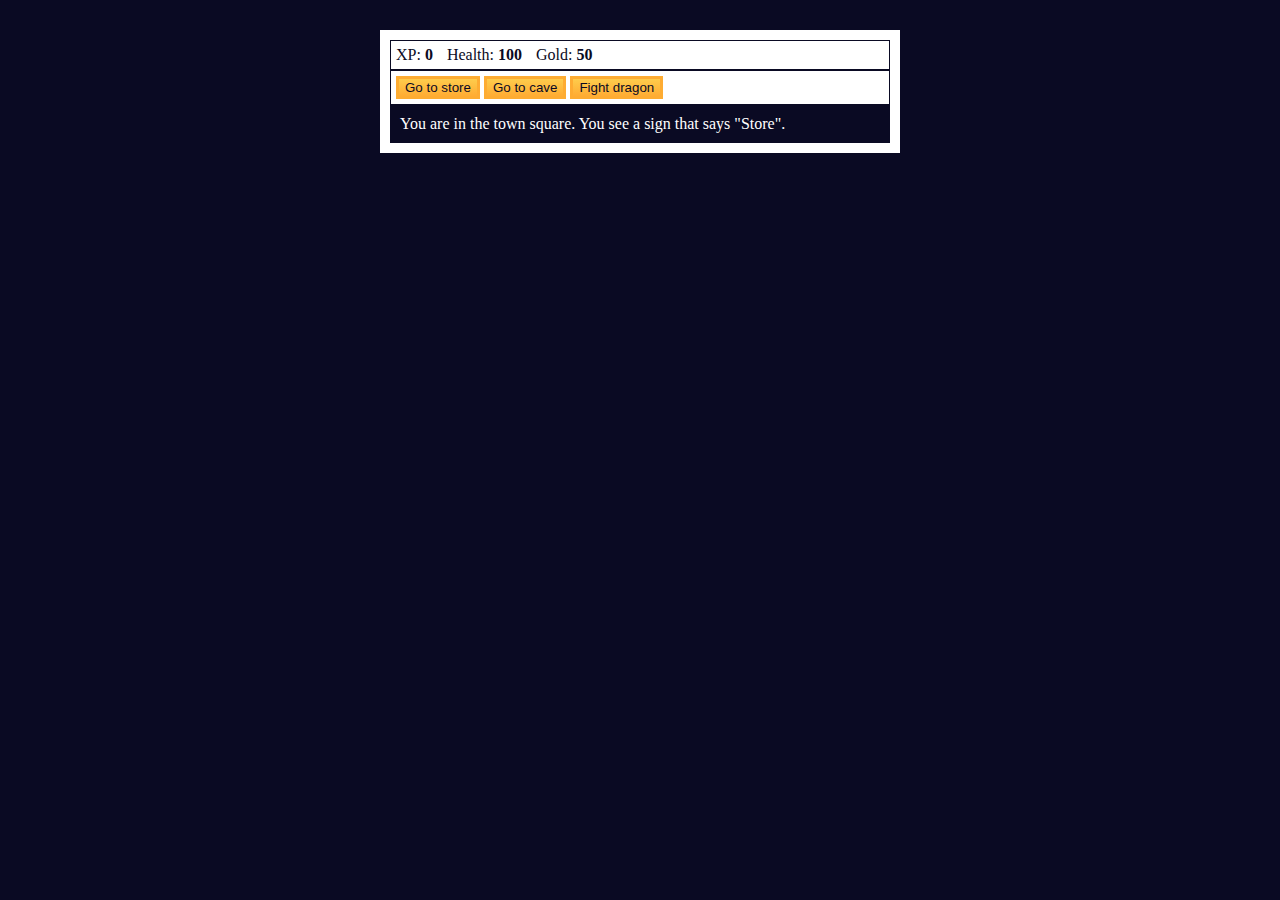
<file: c1/u3-role-playing-game/index.html>
<!DOCTYPE html>
<html lang="en">
  <head>
    <meta charset="UTF-8" />
    <meta name="viewport" content="width=device-width, initial-scale=1.0" />
    <title>RPG - Dragon Repeller</title>
    <link rel="stylesheet" href="styles.css" />
  </head>
  <body>
    <div id="game">
      <div id="stats">
        <span class="stat">
          XP: <strong><span id="xpText">0</span></strong>
        </span>
        <span class="stat">
          Health: <strong><span id="healthText">100</span></strong>
        </span>
        <span class="stat">
          Gold: <strong><span id="goldText">50</span></strong>
        </span>
      </div>
      <div id="controls">
        <button id="button1">Go to store</button>
        <button id="button2">Go to cave</button>
        <button id="button3">Fight dragon</button>
      </div>
      <div id="monsterStats">
        <span class="stat"
          >Monster Name: <strong><span id="monsterName"></span></strong
        ></span>
        <span class="stat"
          >Health: <strong><span id="monsterHealth"></span></strong
        ></span>
      </div>
      <div id="text">
        Welcome to Dragon Repeller. You must defeat the dragon that is
        preventing people from leaving the town. You are in the town square.
        Where do you want to go? Use the buttons above.
      </div>
    </div>
    <script src="./script.js"></script>
  </body>
</html>
</file>
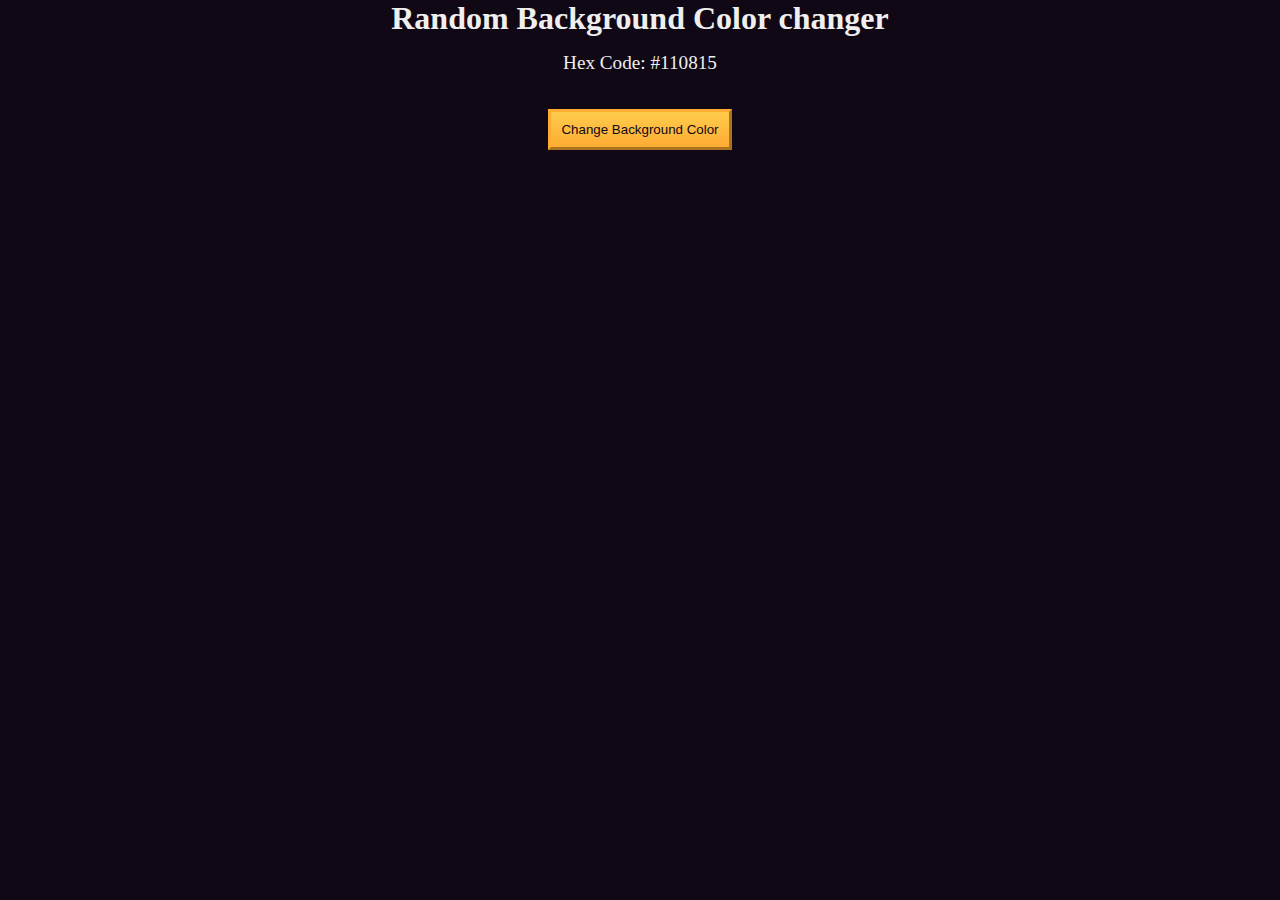
<file: c1/u4-random-background-color-changer/index.html>
<!DOCTYPE html>
<html lang="en">
  <head>
    <meta charset="UTF-8" />
    <meta name="viewport" content="width=device-width, initial-scale=1.0" />
    <title>Build a random background color changer</title>
    <link rel="stylesheet" href="./styles.css" />
  </head>
  <body>
    <h1>Random Background Color changer</h1>
    <main>
      <section class="bg-information-container">
        <p>Hex Code: <span id="bg-hex-code">#110815</span></p>
      </section>
      <button class="btn" id="btn">Change Background Color</button>
    </main>
    <script src="./script.js"></script>
  </body>
</html>
</file>
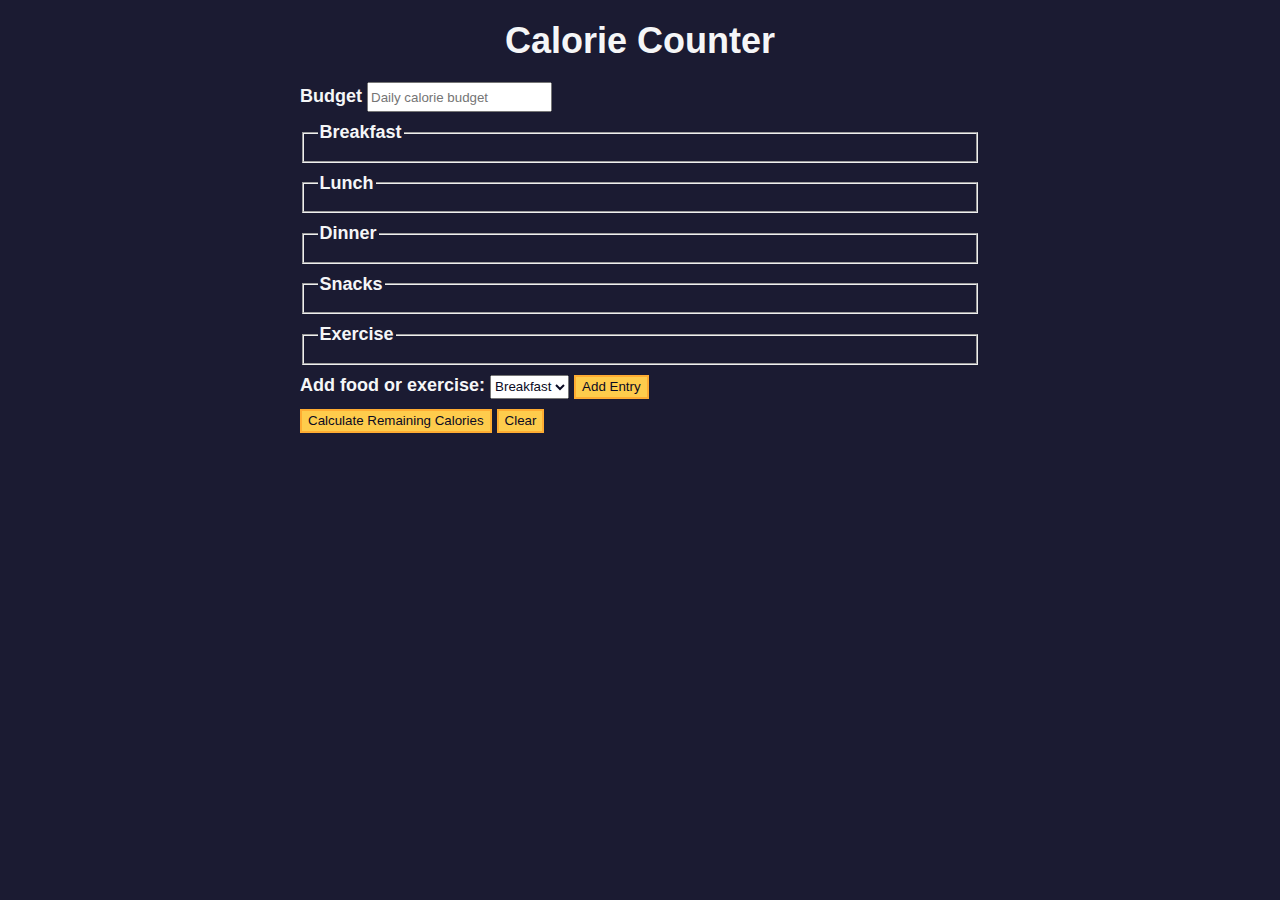
<file: c1/u5-calorie-counter/index.html>
<!DOCTYPE html>
<html lang="en">
  <head>
    <meta charset="UTF-8" />
    <meta name="viewport" content="width=device-width, initial-scale=1.0" />
    <title>Calorie Counter</title>
    <link rel="stylesheet" href="styles.css" />
  </head>
  <body>
    <main>
      <h1>Calorie Counter</h1>
      <div class="container">
        <form id="calorie-counter">
          <label for="budget">Budget</label>
          <input
            id="budget"
            min="0"
            type="number"
            placeholder="Daily calorie budget"
            required
          />
          <fieldset id="breakfast">
            <legend>Breakfast</legend>
            <div class="input-container"></div>
          </fieldset>
          <fieldset id="lunch">
            <legend>Lunch</legend>
            <div class="input-container"></div>
          </fieldset>
          <fieldset id="dinner">
            <legend>Dinner</legend>
            <div class="input-container"></div>
          </fieldset>
          <fieldset id="snacks">
            <legend>Snacks</legend>
            <div class="input-container"></div>
          </fieldset>
          <fieldset id="exercise">
            <legend>Exercise</legend>
            <div class="input-container"></div>
          </fieldset>
          <div class="controls">
            <span>
              <label for="entry-dropdown">Add food or exercise:</label>
              <select id="entry-dropdown" name="options">
                <option value="breakfast" selected>Breakfast</option>
                <option value="lunch">Lunch</option>
                <option value="dinner">Dinner</option>
                <option value="snacks">Snacks</option>
                <option value="exercise">Exercise</option>
              </select>
              <button id="add-entry" type="button">Add Entry</button>
            </span>
          </div>
          <div>
            <button type="submit">Calculate Remaining Calories</button>
            <button id="clear" type="button">Clear</button>
          </div>
        </form>
<!-- Shows results -->
        <div id="output" class="output hide"></div>
      </div>
      <script src="./script.js"></script>
    </main>
  </body>
</html>
</file>
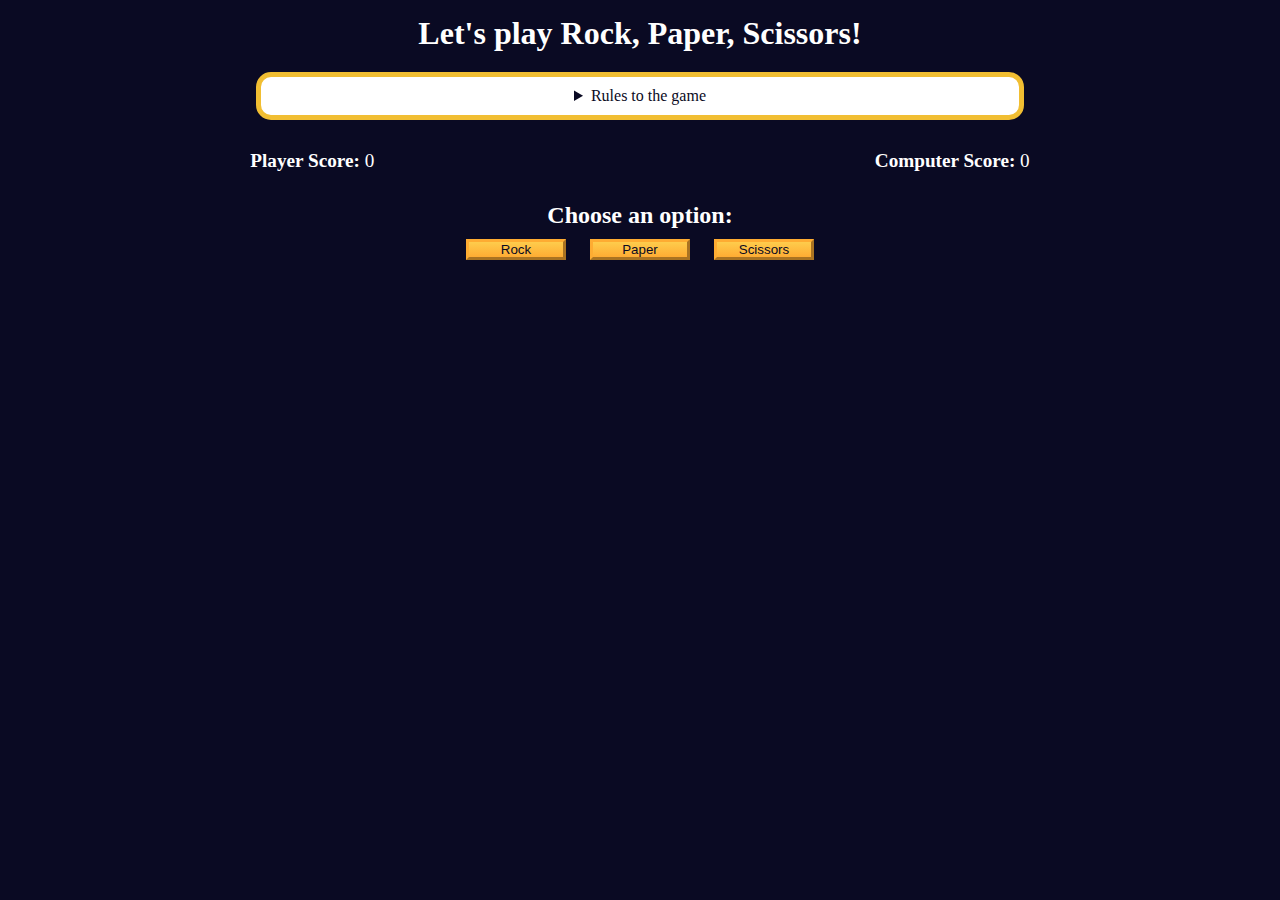
<file: c1/u6-rock-paper-scissors-game/index.html>
<!DOCTYPE html>
<html lang="en">
  <head>
    <meta charset="UTF-8" />
    <meta name="viewport" content="width=device-width, initial-scale=1.0" />
    <title>Rock, Paper, Scissors game</title>
    <link rel="stylesheet" href="./styles.css" />
  </head>
  <body>
    <h1>Let's play Rock, Paper, Scissors!</h1>
    <main>
      <details class="rules-container">
        <summary>Rules to the game</summary>

        <p>You will be playing against the computer.</p>
        <p>You can choose between Rock, Paper, and Scissors.</p>
        <p>The first one to three points wins.</p>

        <p>Here are the rules to getting a point in the game:</p>
        <ul>
          <li>Rock beats Scissors</li>
          <li>Scissors beats Paper</li>
          <li>Paper beats Rock</li>
        </ul>
        <p>
          If the player and computer choose the same option (Ex. Paper and
          Paper), then no one gets the point.
        </p>
      </details>

      <div class="score-container">
        <strong
          >Player Score: <span class="score" id="player-score">0</span></strong
        >
        <strong
          >Computer Score:
          <span class="score" id="computer-score">0</span></strong
        >
      </div>

      <section class="options-container">
        <h2>Choose an option:</h2>
        <div class="btn-container">
          <button id="rock-btn" class="btn">Rock</button>
          <button id="paper-btn" class="btn">Paper</button>
          <button id="scissors-btn" class="btn">Scissors</button>
        </div>
      </section>

      <div class="results-container">
        <p id="results-msg"></p>
        <p id="winner-msg"></p>
        <button class="btn" id="reset-game-btn">Play again?</button>
      </div>
    </main>
    <script src="./script.js"></script>
  </body>
</html>
</file>
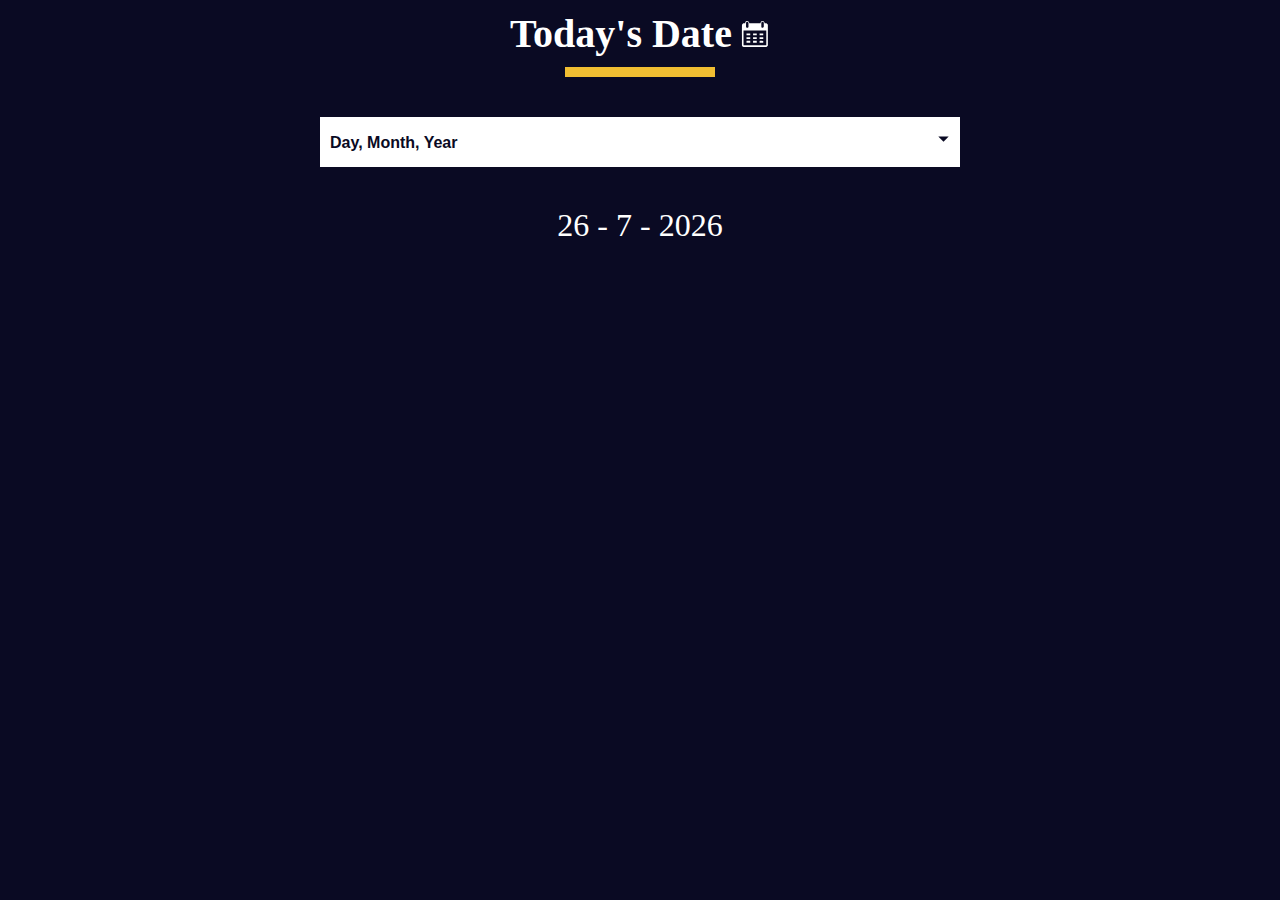
<file: c1/u8-date-formatter/index.html>
<!DOCTYPE html>
<html lang="en">
  <head>
    <meta charset="UTF-8" />
    <meta http-equiv="X-UA-Compatible" content="IE=edge" />
    <meta name="viewport" content="width=device-width, initial-scale=1.0" />
    <title>Learn the Date Object by Building a Date Formatter</title>
    <link rel="stylesheet" href="./styles.css" />
  </head>
  <body>
    <main>
      <div class="title-container">
        <h1 class="title">Today's Date</h1>

        <svg
          class="date-svg"
          xmlns="http://www.w3.org/2000/svg"
          version="1.0"
          width="512.000000pt"
          height="512.000000pt"
          viewBox="0 0 512.000000 512.000000"
          preserveAspectRatio="xMidYMid meet"
        >
          <g
            transform="translate(0.000000,512.000000) scale(0.100000,-0.100000)"
            fill="#fff"
            stroke="none"
          >
            <path
              d="M1145 4777 c-71 -24 -120 -54 -164 -102 -59 -64 -83 -124 -89 -216 l-4 -77 -147 -3 c-142 -4 -149 -5 -213 -37 -81 -40 -149 -111 -177 -188 -21 -54 -21 -64 -21 -1789 0 -1725 0 -1735 21 -1789 28 -77 96 -148 177 -188 l67 -33 1950 0 1950 0 67 33 c74 36 133 96 170 170 l23 47 0 1760 0 1760 -23 47 c-37 74 -96 134 -169 170 -63 31 -71 32 -213 36 l-148 4 -4 77 c-8 133 -82 242 -200 297 -54 25 -75 29 -148 29 -94 -1 -151 -20 -220 -75 -75 -59 -130 -181 -130 -287 l0 -43 -954 0 -954 0 -7 74 c-12 137 -89 251 -201 303 -66 30 -179 39 -239 20z m209 -164 c23 -16 52 -49 66 -73 l25 -45 0 -365 0 -365 -28 -47 c-30 -52 -88 -92 -149 -103 -54 -10 -137 17 -175 57 -65 69 -64 60 -61 471 l3 373 27 41 c17 26 45 50 80 68 71 35 151 31 212 -12z m2594 11 c41 -20 59 -37 82 -78 l30 -51 0 -360 c0 -329 -2 -364 -19 -401 -36 -79 -137 -133 -222 -119 -57 10 -125 58 -151 107 -23 42 -23 50 -26 388 -3 377 -1 403 51 465 62 76 162 95 255 49z m537 -2717 l0 -1239 -24 -19 c-23 -19 -67 -19 -1916 -19 -1849 0 -1893 0 -1916 19 l-24 19 -3 1241 -2 1241 1942 -2 1943 -3 0 -1238z"
            />
            <path
              d="M1112 2493 l3 -158 318 -3 317 -2 0 160 0 160 -320 0 -321 0 3 -157z"
            />
            <path
              d="M2230 2490 l0 -160 315 0 315 0 0 160 0 160 -315 0 -315 0 0 -160z"
            />
            <path
              d="M3342 2493 l3 -158 310 0 310 0 3 158 3 157 -316 0 -316 0 3 -157z"
            />
            <path
              d="M1110 1855 l0 -155 320 0 320 0 0 155 0 155 -320 0 -320 0 0 -155z"
            />
            <path
              d="M2230 1855 l0 -155 315 0 315 0 0 155 0 155 -315 0 -315 0 0 -155z"
            />
            <path
              d="M3340 1855 l0 -155 315 0 315 0 0 155 0 155 -315 0 -315 0 0 -155z"
            />
            <path
              d="M1117 1383 c-4 -3 -7 -78 -7 -165 l0 -158 320 0 320 0 0 165 0 165 -313 0 c-173 0 -317 -3 -320 -7z"
            />
            <path
              d="M2230 1225 l0 -165 315 0 315 0 0 165 0 165 -315 0 -315 0 0 -165z"
            />
            <path
              d="M3347 1383 c-4 -3 -7 -78 -7 -165 l0 -158 315 0 315 0 -2 163 -3 162 -306 3 c-168 1 -308 -1 -312 -5z"
            />
          </g>
        </svg>
      </div>
      <div class="divider"></div>

      <div class="dropdown-container">
        <select name="date-options" id="date-options">
          <option value="dd-mm-yyyy">Day, Month, Year</option>
          <option value="yyyy-mm-dd">Year, Month, Day</option>
          <option value="mm-dd-yyyy-h-mm">
            Month, Day, Year, Hours, Minutes
          </option>
        </select>
        <div class="select-icon">
          <svg
            class="icon"
            xmlns="http://www.w3.org/2000/svg"
            width="25"
            height="35"
            viewBox="0 0 24 24"
          >
            <rect x="0" fill="none" width="24" height="24" />

            <g>
              <path d="M7 10l5 5 5-5" />
            </g>
          </svg>
        </div>
      </div>

      <p id="current-date"></p>
    </main>

    <script src="./script.js"></script>
  </body>
</html>
</file>
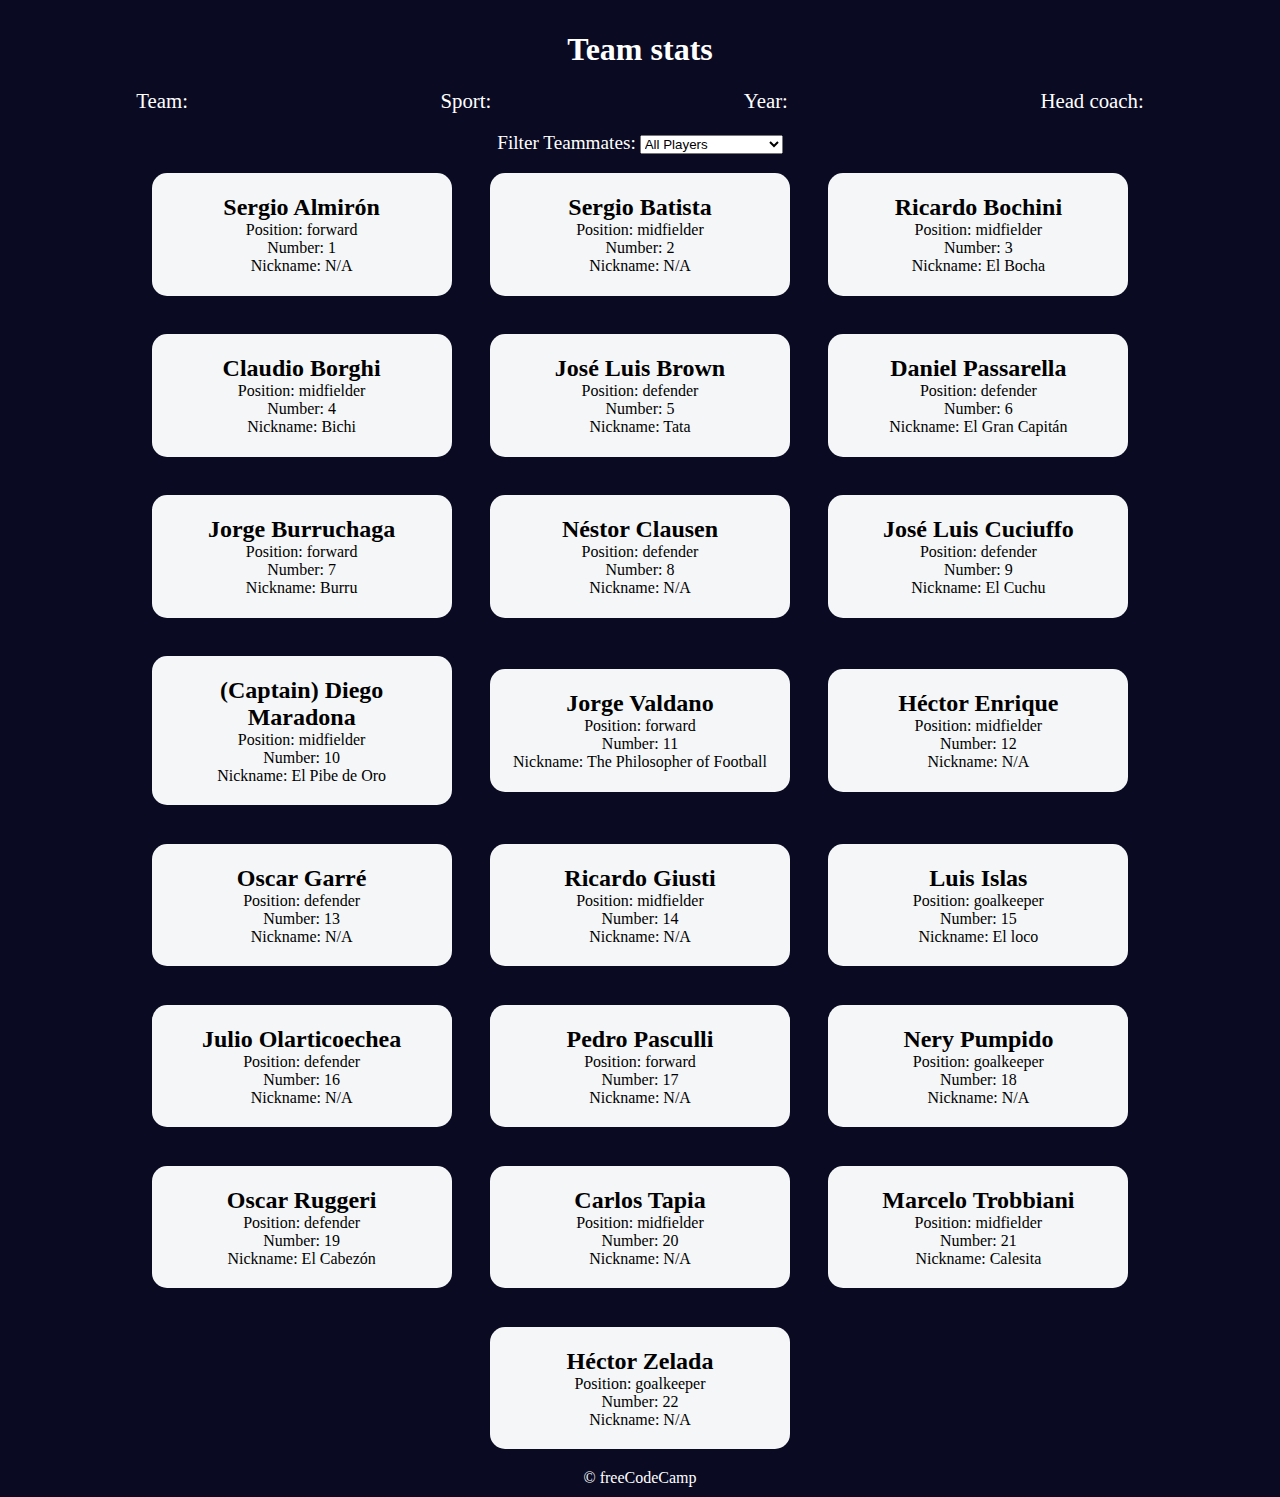
<file: c2/u1-football-team-cards/index.html>
<!DOCTYPE html>
<html lang="en">
  <head>
    <meta charset="UTF-8" />
    <meta http-equiv="X-UA-Compatible" content="IE=edge" />
    <meta name="viewport" content="width=device-width, initial-scale=1.0" />
    <title>
      Learn Modern JavaScript methods by building football team cards
    </title>
    <link rel="stylesheet" href="styles.css" />
  </head>
  <body>
    <h1 class="title">Team stats</h1>
    <main>
      <div class="team-stats">
        <p>Team: <span id="team"></span></p>
        <p>Sport: <span id="sport"></span></p>
        <p>Year: <span id="year"></span></p>
        <p>Head coach: <span id="head-coach"></span></p>
      </div>
      <label class="options-label" for="players">Filter Teammates:</label>
      <select name="players" id="players">
        <option value="all">All Players</option>
        <option value="nickname">Nicknames</option>
        <option value="forward">Position Forward</option>
        <option value="midfielder">Position Midfielder</option>
        <option value="defender">Position Defender</option>
        <option value="goalkeeper">Position Goalkeeper</option>
      </select>
      <div class="cards" id="player-cards">
        <div class="player-card">
          <h2>Sergio Almirón</h2>
          <p>Position: forward</p>
          <p>Number: 1</p>
          <p>Nickname: N/A</p>
        </div>
        <div class="player-card">
          <h2>Sergio Batista</h2>
          <p>Position: midfielder</p>
          <p>Number: 2</p>
          <p>Nickname: N/A</p>
        </div>
        <div class="player-card">
          <h2>Ricardo Bochini</h2>
          <p>Position: midfielder</p>
          <p>Number: 3</p>
          <p>Nickname: El Bocha</p>
        </div>
        <div class="player-card">
          <h2>Claudio Borghi</h2>
          <p>Position: midfielder</p>
          <p>Number: 4</p>
          <p>Nickname: Bichi</p>
        </div>
        <div class="player-card">
          <h2>José Luis Brown</h2>
          <p>Position: defender</p>
          <p>Number: 5</p>
          <p>Nickname: Tata</p>
        </div>
        <div class="player-card">
          <h2>Daniel Passarella</h2>
          <p>Position: defender</p>
          <p>Number: 6</p>
          <p>Nickname: El Gran Capitán</p>
        </div>
        <div class="player-card">
          <h2>Jorge Burruchaga</h2>
          <p>Position: forward</p>
          <p>Number: 7</p>
          <p>Nickname: Burru</p>
        </div>
        <div class="player-card">
          <h2>Néstor Clausen</h2>
          <p>Position: defender</p>
          <p>Number: 8</p>
          <p>Nickname: N/A</p>
        </div>
        <div class="player-card">
          <h2>José Luis Cuciuffo</h2>
          <p>Position: defender</p>
          <p>Number: 9</p>
          <p>Nickname: El Cuchu</p>
        </div>
        <div class="player-card">
          <h2>(Captain) Diego Maradona</h2>
          <p>Position: midfielder</p>
          <p>Number: 10</p>
          <p>Nickname: El Pibe de Oro</p>
        </div>
        <div class="player-card">
          <h2>Jorge Valdano</h2>
          <p>Position: forward</p>
          <p>Number: 11</p>
          <p>Nickname: The Philosopher of Football</p>
        </div>
        <div class="player-card">
          <h2>Héctor Enrique</h2>
          <p>Position: midfielder</p>
          <p>Number: 12</p>
          <p>Nickname: N/A</p>
        </div>
        <div class="player-card">
          <h2>Oscar Garré</h2>
          <p>Position: defender</p>
          <p>Number: 13</p>
          <p>Nickname: N/A</p>
        </div>
        <div class="player-card">
          <h2>Ricardo Giusti</h2>
          <p>Position: midfielder</p>
          <p>Number: 14</p>
          <p>Nickname: N/A</p>
        </div>
        <div class="player-card">
          <h2>Luis Islas</h2>
          <p>Position: goalkeeper</p>
          <p>Number: 15</p>
          <p>Nickname: El loco</p>
        </div>
        <div class="player-card">
          <h2>Julio Olarticoechea</h2>
          <p>Position: defender</p>
          <p>Number: 16</p>
          <p>Nickname: N/A</p>
        </div>
        <div class="player-card">
          <h2>Pedro Pasculli</h2>
          <p>Position: forward</p>
          <p>Number: 17</p>
          <p>Nickname: N/A</p>
        </div>
        <div class="player-card">
          <h2>Nery Pumpido</h2>
          <p>Position: goalkeeper</p>
          <p>Number: 18</p>
          <p>Nickname: N/A</p>
        </div>
        <div class="player-card">
          <h2>Oscar Ruggeri</h2>
          <p>Position: defender</p>
          <p>Number: 19</p>
          <p>Nickname: El Cabezón</p>
        </div>
        <div class="player-card">
          <h2>Carlos Tapia</h2>
          <p>Position: midfielder</p>
          <p>Number: 20</p>
          <p>Nickname: N/A</p>
        </div>
        <div class="player-card">
          <h2>Marcelo Trobbiani</h2>
          <p>Position: midfielder</p>
          <p>Number: 21</p>
          <p>Nickname: Calesita</p>
        </div>
        <div class="player-card">
          <h2>Héctor Zelada</h2>
          <p>Position: goalkeeper</p>
          <p>Number: 22</p>
          <p>Nickname: N/A</p>
        </div>
      </div>
    </main>
    <footer>&copy; freeCodeCamp</footer>
    <script src="./script.js"></script>
  </body>
</html>
</file>
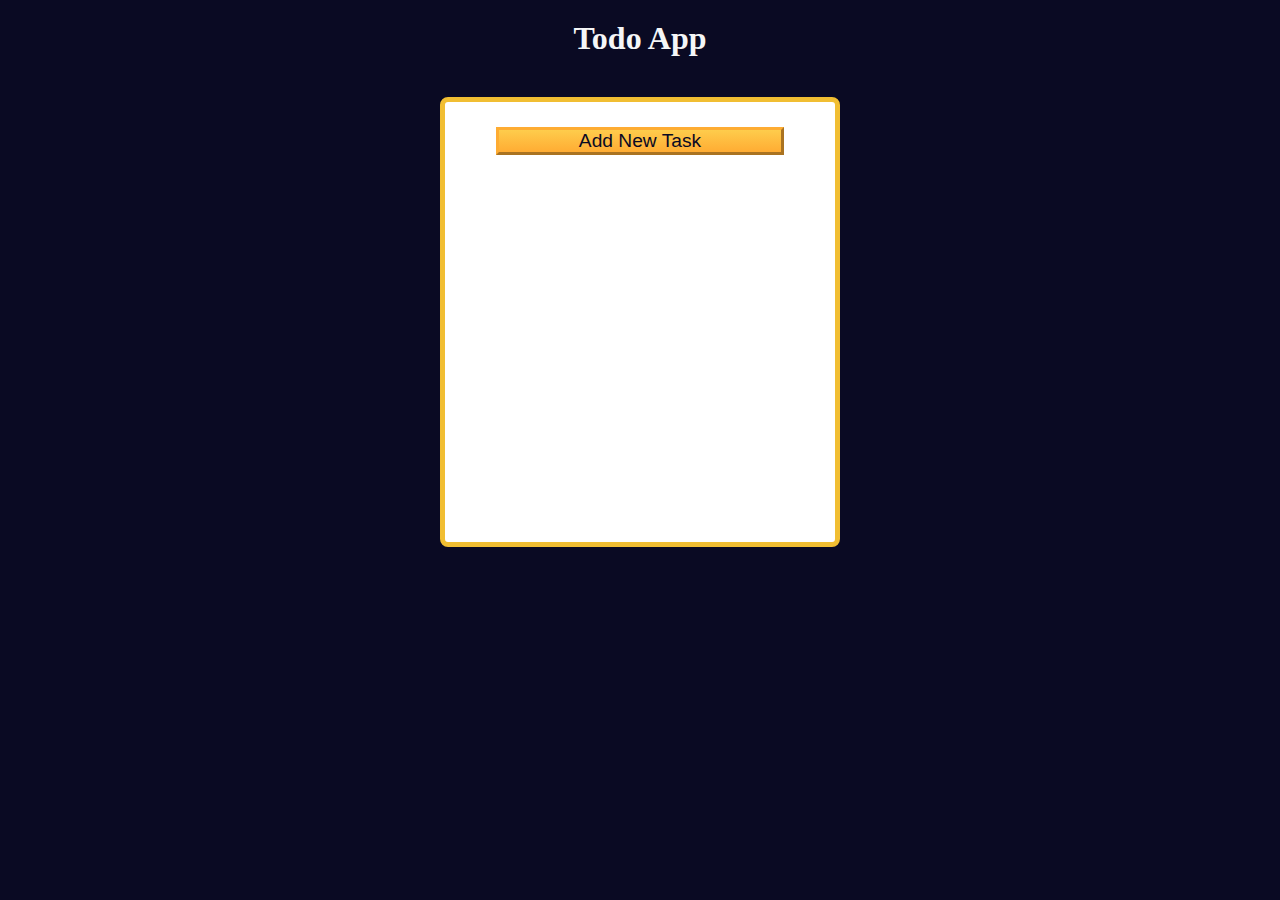
<file: c2/u2-todo-app/index.html>
<!DOCTYPE html>
<html lang="en">
<head>
  <meta charset="UTF-8" />
  <meta http-equiv="X-UA-Compatible" content="IE=edge" />
  <meta name="viewport" content="width=device-width, initial-scale=1.0" />
  <title>Learn localStorage by Building a Todo App</title>
  <link rel="stylesheet" href="styles.css" />
</head>
<body>
  <main>
    <h1>Todo App</h1>
    <div class="todo-app">
      <button id="open-task-form-btn" class="btn large-btn">
        Add New Task
      </button>
      <form class="task-form hidden" id="task-form">
        <div class="task-form-header">
          <button id="close-task-form-btn" class="close-task-form-btn" type="button" aria-label="close">
            <svg class="close-icon" xmlns="http://www.w3.org/2000/svg" viewBox="0 0 48 48" width="48px" height="48px"><path fill="#F44336" d="M21.5 4.5H26.501V43.5H21.5z" transform="rotate(45.001 24 24)" /><path fill="#F44336" d="M21.5 4.5H26.5V43.501H21.5z" transform="rotate(135.008 24 24)" /></svg>
          </button>
        </div>
        <div class="task-form-body">
          <label class="task-form-label" for="title-input">Title</label>
          <input required type="text" class="form-control" id="title-input" value="" />
          <label class="task-form-label" for="date-input">Date</label>
          <input type="date" class="form-control" id="date-input" value="" />
          <label class="task-form-label" for="description-input">Description</label>
          <textarea class="form-control" id="description-input" cols="30" rows="5"></textarea>
        </div>
        <div class="task-form-footer">
          <button id="add-or-update-task-btn" class="btn large-btn" type="submit">
            Add Task
          </button>
        </div>
      </form>
      <dialog id="confirm-close-dialog">
        <form method="dialog">
          <p class="discard-message-text">Discard unsaved changes?</p>
          <div class="confirm-close-dialog-btn-container">
            <button id="cancel-btn" class="btn">
              Cancel
            </button>
            <button id="discard-btn" class="btn">
              Discard
            </button>
          </div>
        </form>
      </dialog>
      <div id="tasks-container"></div>
    </div>
  </main>
  <script src="script.js"></script>
</body>
</html>
</file>
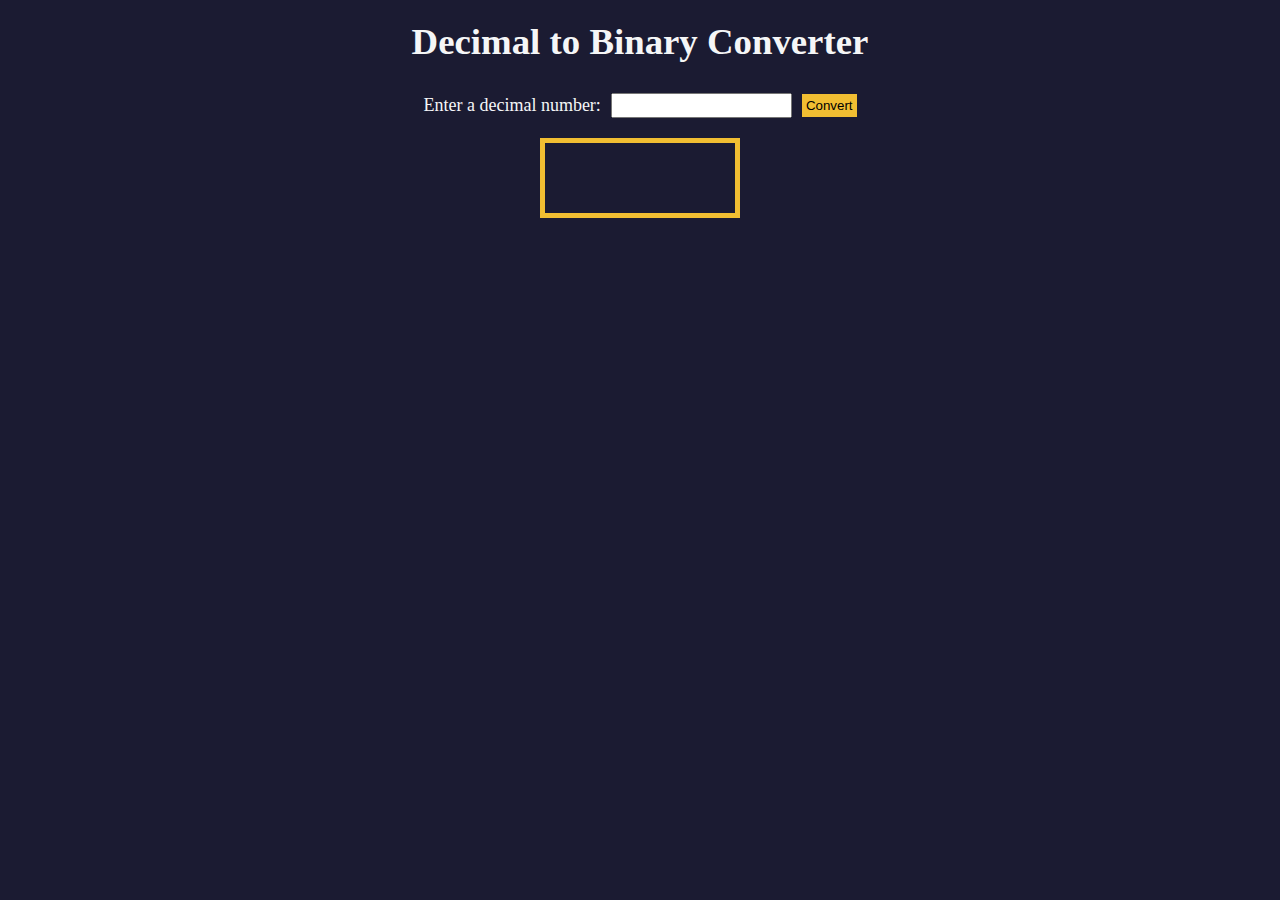
<file: c2/u3-decimal-to-binary/index.html>
<!DOCTYPE html>
<html lang="en">
  <head>
    <meta charset="UTF-8" />
    <meta http-equiv="X-UA-Compatible" content="IE=edge" />
    <meta name="viewport" content="width=device-width, initial-scale=1.0" />
    <title>Decimal to Binary Converter</title>
    <link rel="stylesheet" href="styles.css" />
  </head>
  <body>
    <h1>Decimal to Binary Converter</h1>
    <div class="input-container">
      <label for="number-input">Enter a decimal number:</label>
      <input
        value=""
        type="number"
        name="decimal number input"
        id="number-input"
        class="number-input"
      />
      <button class="convert-btn" id="convert-btn">Convert</button>
    </div>
    <output id="result" for="number-input"></output>
    <div id="animation-container"></div>
    <script src="script.js"></script>
  </body>
</html>
</file>
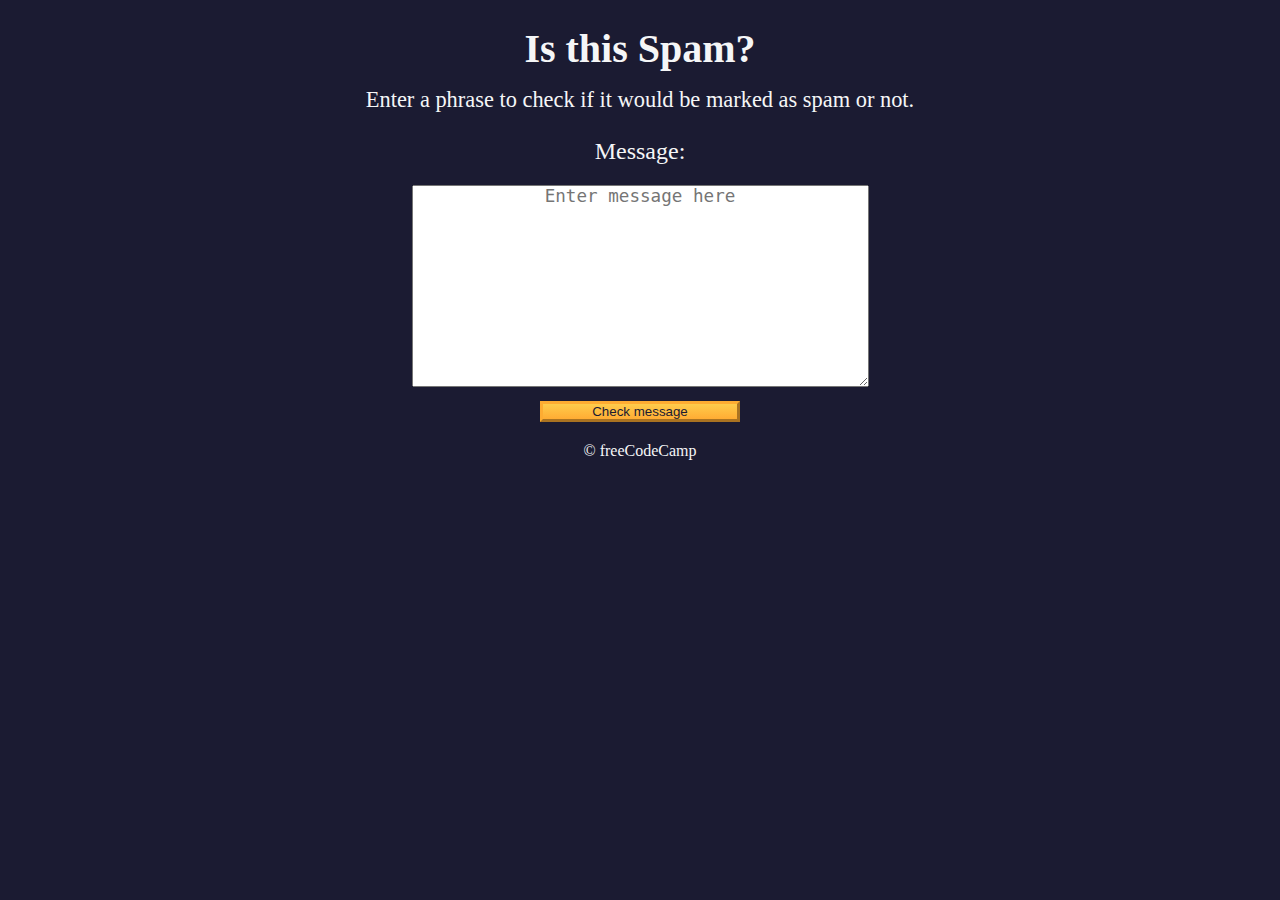
<file: c3/u1-spam-filter/index.html>
<!DOCTYPE html>
<html lang="en">
  <head>
    <meta charset="UTF-8" />
    <meta name="viewport" content="width=device-width" />
    <title>Learn Regular Expressions by Building a Spam Filter</title>
    <link rel="stylesheet" href="styles.css" />
  </head>
  <body>
    <header class="main-text">
      <h1 class="title">Is this Spam?</h1>
      <p class="description">
        Enter a phrase to check if it would be marked as spam or not.
      </p>
    </header>
    <main>
      <label class="message-label" for="message-input">Message: </label>
      <textarea
        placeholder="Enter message here"
        value=""
        type="text"
        name="message"
        id="message-input"
        rows="10"
        cols="40"
      ></textarea>
      <button class="btn" id="check-message-btn" type="button">
        Check message
      </button>
      <p id="result"></p>
    </main>
    <footer class="footer">&copy; freeCodeCamp</footer>
    <script src="./script.js"></script>
  </body>
</html>
</file>
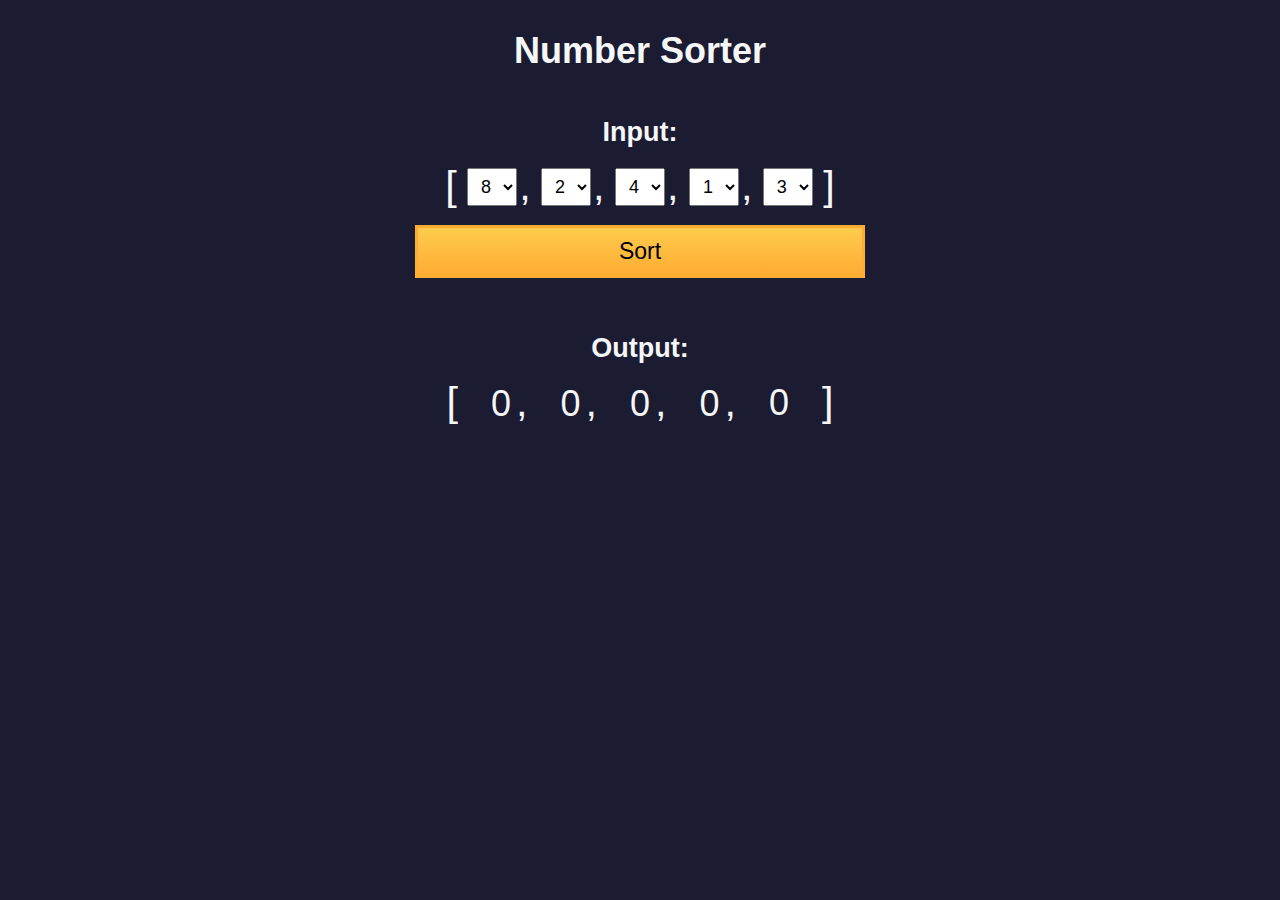
<file: c3/u2-number-sorter/index.html>
<!DOCTYPE html>
<html>
  <head>
    <meta charset="UTF-8" />
    <meta name="viewport" content="width=device-width, initial-scale=1.0" />
    <link rel="stylesheet" type="text/css" href="./styles.css" />
    <title>Number Sorter</title>
  </head>
  <body>
    <main>
      <h1>Number Sorter</h1>
      <form id="form" class="form">
        <h2>Input:</h2>
        <fieldset>
          <span class="bracket">[</span>
          <div>
            <select
              name="values"
              class="values-dropdown"
              aria-label="first number"
            >
              <option value="0">0</option>
              <option value="1">1</option>
              <option value="2">2</option>
              <option value="3">3</option>
              <option value="4">4</option>
              <option value="5">5</option>
              <option value="6">6</option>
              <option value="7">7</option>
              <option value="8" selected>8</option>
              <option value="9">9</option>
            </select>
            <span class="comma">,</span>
          </div>
          <div>
            <select
              name="values"
              class="values-dropdown"
              aria-label="second number"
            >
              <option value="0">0</option>
              <option value="1">1</option>
              <option value="2" selected>2</option>
              <option value="3">3</option>
              <option value="4">4</option>
              <option value="5">5</option>
              <option value="6">6</option>
              <option value="7">7</option>
              <option value="8">8</option>
              <option value="9">9</option>
            </select>
            <span class="comma">,</span>
          </div>
          <div>
            <select
              name="values"
              class="values-dropdown"
              aria-label="third number"
            >
              <option value="0">0</option>
              <option value="1">1</option>
              <option value="2">2</option>
              <option value="3">3</option>
              <option value="4" selected>4</option>
              <option value="5">5</option>
              <option value="6">6</option>
              <option value="7">7</option>
              <option value="8">8</option>
              <option value="9">9</option>
            </select>
            <span class="comma">,</span>
          </div>
          <div>
            <select
              name="values"
              class="values-dropdown"
              aria-label="fourth number"
            >
              <option value="0">0</option>
              <option value="1" selected>1</option>
              <option value="2">2</option>
              <option value="3">3</option>
              <option value="4">4</option>
              <option value="5">5</option>
              <option value="6">6</option>
              <option value="7">7</option>
              <option value="8">8</option>
              <option value="9">9</option>
            </select>
            <span class="comma">,</span>
          </div>
          <div>
            <select
              name="values"
              class="values-dropdown"
              aria-label="fifth number"
            >
              <option value="0">0</option>
              <option value="1">1</option>
              <option value="2">2</option>
              <option value="3" selected>3</option>
              <option value="4">4</option>
              <option value="5">5</option>
              <option value="6">6</option>
              <option value="7">7</option>
              <option value="8">8</option>
              <option value="9">9</option>
            </select>
          </div>
          <span class="bracket">]</span>
        </fieldset>
        <button id="sort">Sort</button>
      </form>
      <div class="output-container">
        <h2>Output:</h2>
        <div class="output-array">
          <span class="bracket">[</span>
          <div>
            <span class="output-value" id="output-value-0">0</span>
            <span class="comma">,</span>
          </div>
          <div>
            <span class="output-value" id="output-value-1">0</span>
            <span class="comma">,</span>
          </div>
          <div>
            <span class="output-value" id="output-value-2">0</span>
            <span class="comma">,</span>
          </div>
          <div>
            <span class="output-value" id="output-value-3">0</span>
            <span class="comma">,</span>
          </div>
          <div>
            <span class="output-value" id="output-value-4">0</span>
          </div>
            <span class="bracket">]</span>
        </div>
      </div>
    </main>
    <script src="./script.js"></script>
  </body>
</html>
</file>
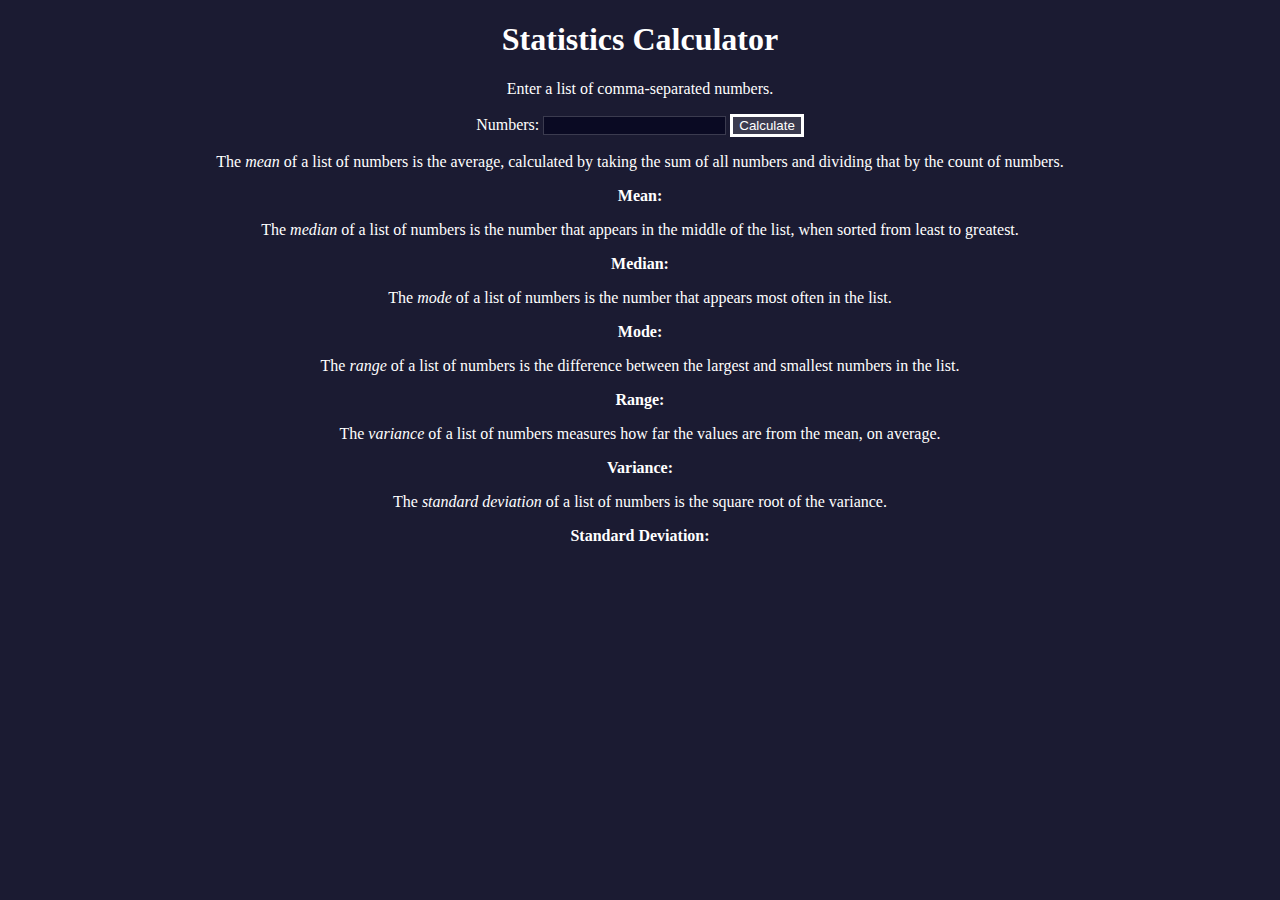
<file: c3/u3-statistics-calculator/index.html>
<!DOCTYPE html>
<html lang="en">
  <head>
    <meta charset="utf-8" />
    <meta name="viewport" content="width=device-width, initial-scale=1" />
    <link rel="stylesheet" href="./styles.css" />
    <script src="./script.js"></script>
    <title>Statistics Calculator</title>
  </head>
  <body>
    <h1>Statistics Calculator</h1>
    <p>Enter a list of comma-separated numbers.</p>

    <form onsubmit="calculate(); return false;">
      <label for="numbers">Numbers:</label>
      <input type="text" name="numbers" id="numbers" />
      <button type="submit">Calculate</button>
    </form>
    <div class="results">
      <p>
        The <dfn>mean</dfn> of a list of numbers is the average, calculated by
        taking the sum of all numbers and dividing that by the count of numbers.
      </p>
      <p class="bold">Mean: <span id="mean"></span></p>
      <p>
        The <dfn>median</dfn> of a list of numbers is the number that appears in
        the middle of the list, when sorted from least to greatest.
      </p>
      <p class="bold">Median: <span id="median"></span></p>
      <p>
        The <dfn>mode</dfn> of a list of numbers is the number that appears most
        often in the list.
      </p>
      <p class="bold">Mode: <span id="mode"></span></p>
      <p>
        The <dfn>range</dfn> of a list of numbers is the difference between the
        largest and smallest numbers in the list.
      </p>
      <p class="bold">Range: <span id="range"></span></p>
      <p>
        The <dfn>variance</dfn> of a list of numbers measures how far the values
        are from the mean, on average.
      </p>
      <p class="bold">Variance: <span id="variance"></span></p>
      <p>
        The <dfn>standard deviation</dfn> of a list of numbers is the square
        root of the variance.
      </p>
      <p class="bold">
        Standard Deviation: <span id="standardDeviation"></span>
      </p>
    </div>
  </body>
</html>
</file>
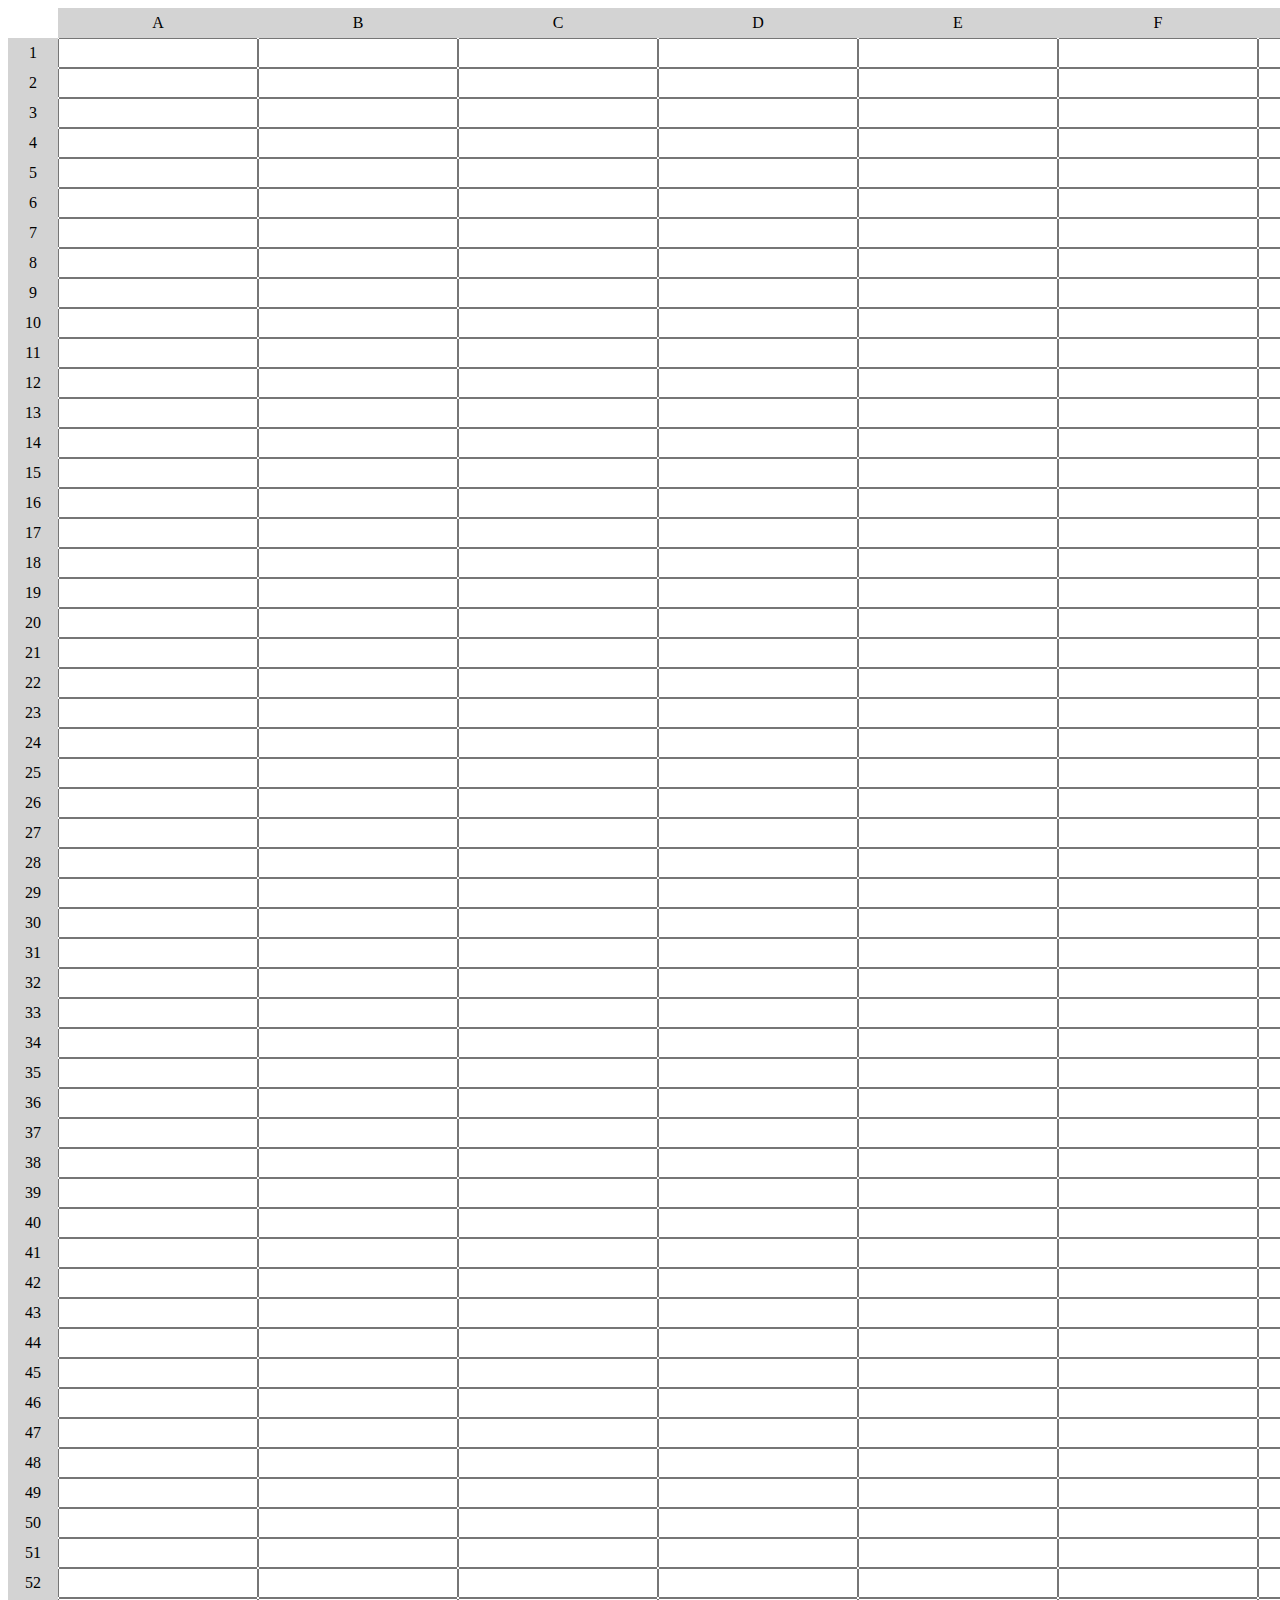
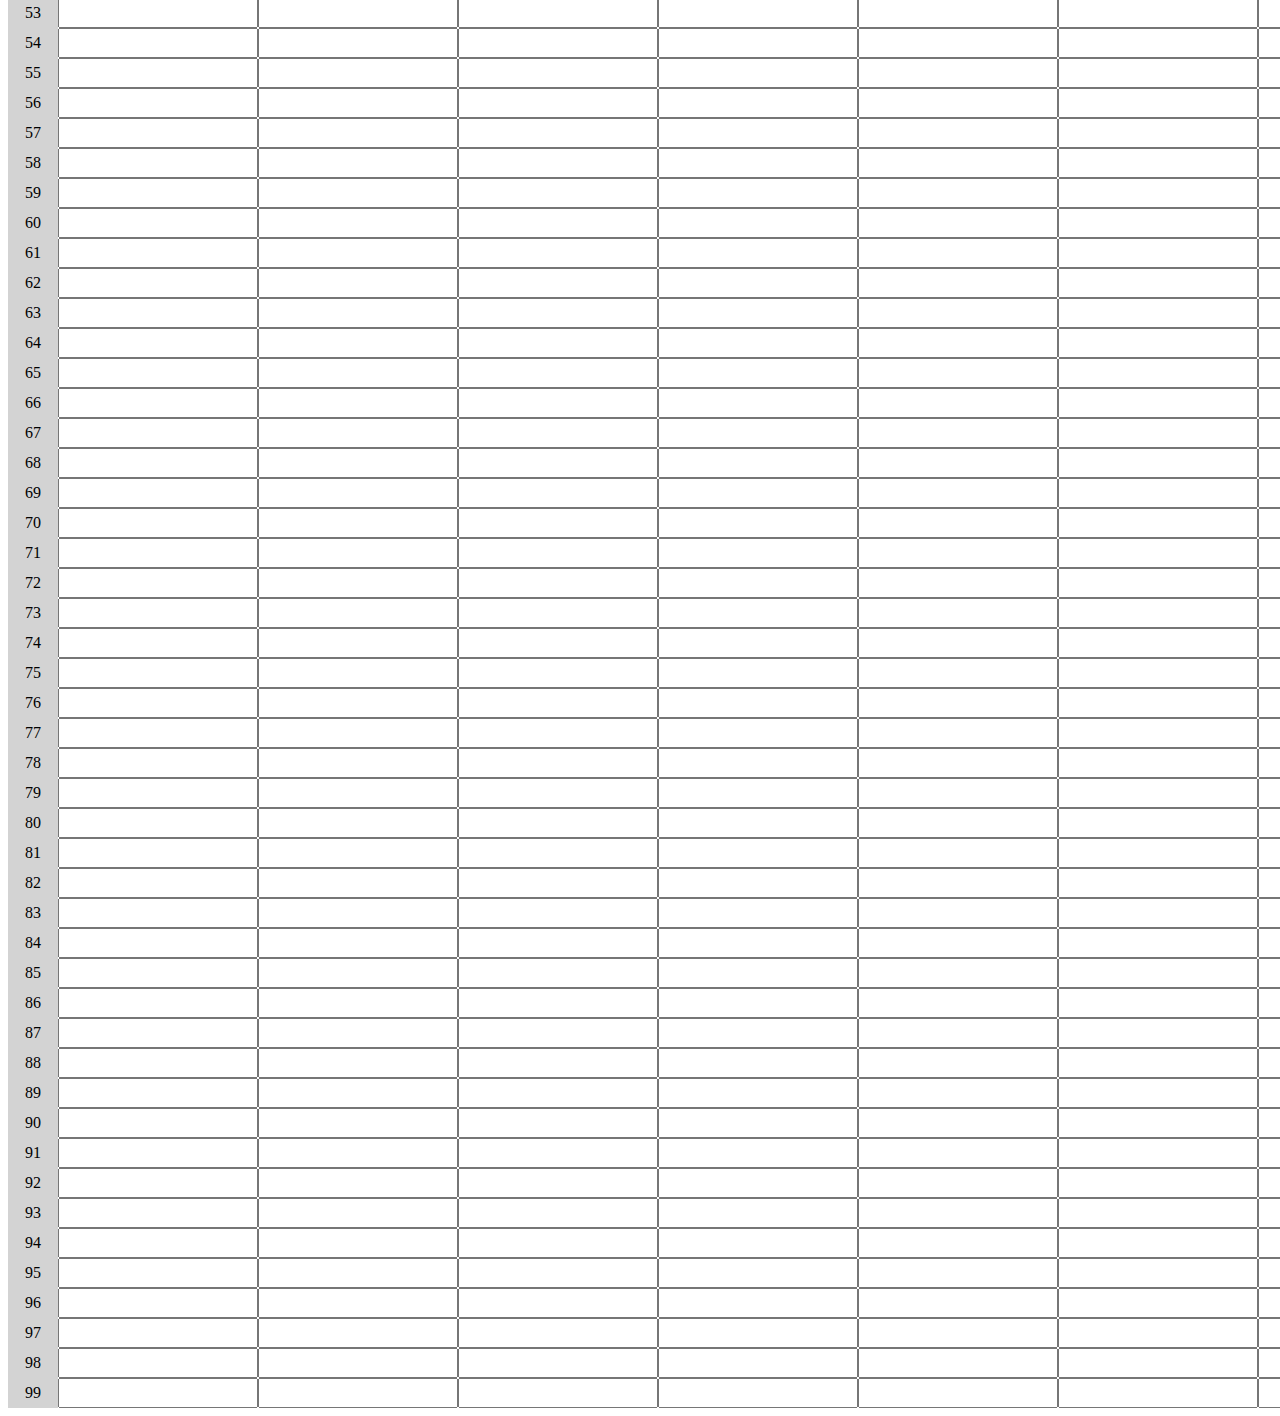
<file: c3/u4-spreadsheet/index.html>
<!DOCTYPE html>
<html lang="en">
  <head>
    <meta charset="utf-8" />
    <meta name="viewport" content="width=device-width, initial-scale=1" />
    <link rel="stylesheet" href="./styles.css" />
    <title>Functional Programming Spreadsheet</title>
  </head>
  <body>
    <div id="container">
      <div></div>
    </div>
    <script src="./script.js"></script>
  </body>
</html>
</file>
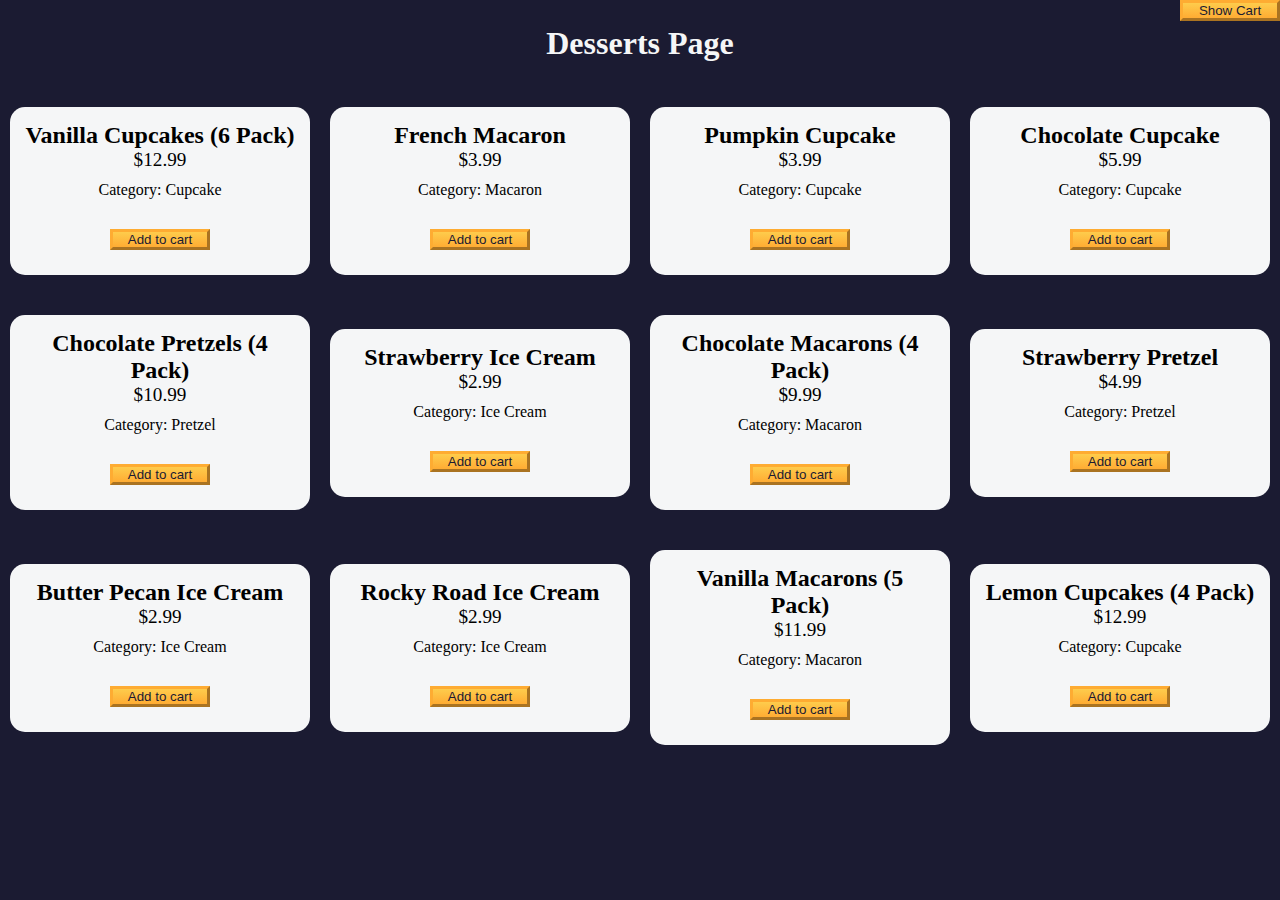
<file: c4/u1-shopping-cart/index.html>
<!DOCTYPE html>
<html lang="en">
  <head>
    <meta charset="UTF-8" />
    <meta http-equiv="X-UA-Compatible" content="IE=edge" />
    <meta name="viewport" content="width=device-width, initial-scale=1.0" />
    <title>freeCodeCamp Shopping Cart</title>
    <link rel="stylesheet" href="./styles.css" />
  </head>
  <body>
    <header>
      <h1 class="title">Desserts Page</h1>
    </header>
    <main>
      <button id="cart-btn" type="button" class="btn">
        <span id="show-hide-cart">Show</span> Cart
      </button>
      <div id="cart-container">
        <button class="btn" id="clear-cart-btn">Clear Cart</button>
        <div id="products-container"></div>
        <p>Total number of items: <span id="total-items">0</span></p>
        <p>Subtotal: <span id="subtotal">$0</span></p>
        <p>Taxes: <span id="taxes">$0</span></p>
        <p>Total: <span id="total">$0</span></p>
      </div>
      <div id="dessert-card-container"></div>
    </main>
    <script src="./script.js"></script>
  </body>
</html>
</file>
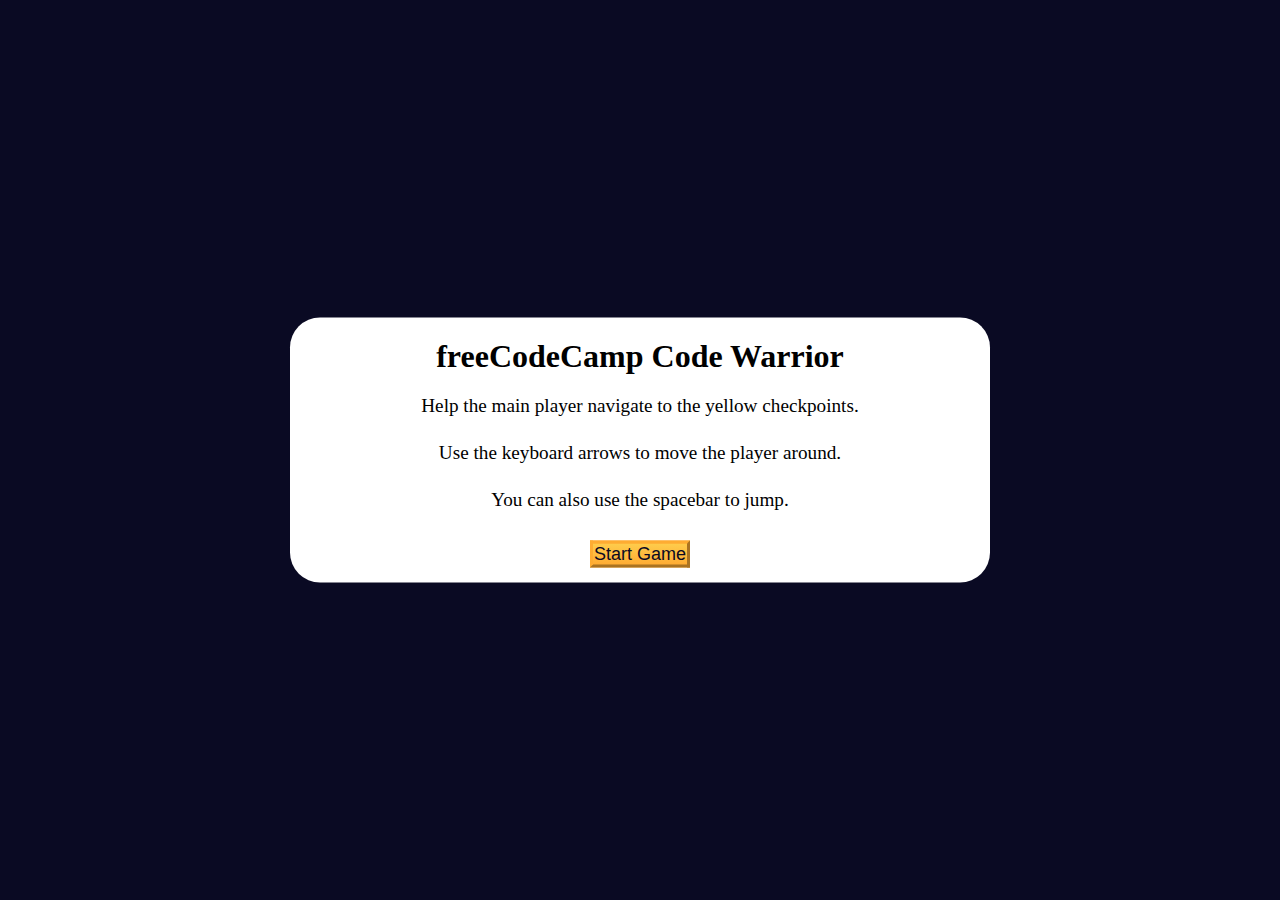
<file: c4/u2-platformer-game/index.html>
<!DOCTYPE html>
<html lang="en">
  <head>
    <meta charset="UTF-8" />
    <meta http-equiv="X-UA-Compatible" content="IE=edge" />
    <meta name="viewport" content="width=device-width, initial-scale=1.0" />
    <title>Learn Intermediate OOP by Building a Platformer Game</title>
    <link rel="stylesheet" href="./styles.css" />
  </head>
  <body>
    <div class="start-screen">
      <h1 class="main-title">freeCodeCamp Code Warrior</h1>
      <p class="instructions">
        Help the main player navigate to the yellow checkpoints.
      </p>
      <p class="instructions">
        Use the keyboard arrows to move the player around.
      </p>
      <p class="instructions">You can also use the spacebar to jump.</p>

      <div class="btn-container">
        <button class="btn" id="start-btn">Start Game</button>
      </div>
    </div>

    <div class="checkpoint-screen">
      <h2>Congrats!</h2>
      <p>You reached the last checkpoint.</p>
    </div>

    <canvas id="canvas"></canvas>

    <script src="./script.js"></script>
  </body>
</html>
</file>
<file: c1/u3-role-playing-game/styles.css>
body {
  background-color: #0a0a23;
}

#text {
  background-color: #0a0a23;
  color: #ffffff;
  padding: 10px;
}

#game {
  max-width: 500px;
  max-height: 400px;
  background-color: #ffffff;
  color: #ffffff;
  margin: 30px auto 0px auto;
  padding: 10px;
}

#controls,
#stats {
  border: 1px solid #0a0a23;
  color: #0a0a23;
  padding: 5px;
}

#monsterStats {
  display: none;
  border: 1px solid #0a0a23;
  padding: 5px;
  color: #ffffff;
  background: #c70d0d;
}

.stat {
  padding-right: 10px;
}

button {
  cursor: pointer;
  color: #0a0a23;
  background-color: #feac32;
  background-image: linear-gradient(#fecc4c, #ffac33);
  border: 3px solid #feac32;
}
</file>
<file: c1/u4-random-background-color-changer/styles.css>
*,
*::before,
*::after {
  margin: 0;
  padding: 0;
  box-sizing: border-box;
}

:root {
  --yellow: #f1be32;
  --golden-yellow: #feac32;
  --dark-purple: #110815;
  --light-grey: #efefef;
}

body {
  background-color: var(--dark-purple);
  color: var(--light-grey);
  text-align: center;
}

.bg-information-container {
  margin: 15px 0 25px;
  font-size: 1.2rem;
}

.btn {
  cursor: pointer;
  padding: 10px;
  margin: 10px;
  color: var(--dark-purple);
  background-color: var(--golden-yellow);
  background-image: linear-gradient(#fecc4c, #ffac33);
  border-color: var(--golden-yellow);
  border-width: 3px;
}

.btn:hover {
  background-image: linear-gradient(#ffcc4c, #f89808);
}
</file>
<file: c1/u5-calorie-counter/styles.css>
:root {
  --light-grey: #f5f6f7;
  --dark-blue: #0a0a23;
  --fcc-blue: #1b1b32;
  --light-yellow: #fecc4c;
  --dark-yellow: #feac32;
  --light-pink: #ffadad;
  --dark-red: #850000;
  --light-green: #acd157;
}

body {
  font-family: "Lato", Helvetica, Arial, sans-serif;
  font-size: 18px;
  background-color: var(--fcc-blue);
  color: var(--light-grey);
}

h1 {
  text-align: center;
}

.container {
  width: 90%;
  max-width: 680px;
}

h1,
.container,
.output {
  margin: 20px auto;
}

label,
legend {
  font-weight: bold;
}

.input-container {
  display: flex;
  flex-direction: column;
}

button {
  cursor: pointer;
  text-decoration: none;
  background-color: var(--light-yellow);
  border: 2px solid var(--dark-yellow);
}

button,
input,
select {
  min-height: 24px;
  color: var(--dark-blue);
}

fieldset,
label,
button,
input,
select {
  margin-bottom: 10px;
}

.output {
  border: 2px solid var(--light-grey);
  padding: 10px;
  text-align: center;
}

.hide {
  display: none;
}

.output span {
  font-weight: bold;
  font-size: 1.2em;
}

.surplus {
  color: var(--light-pink);
}

.deficit {
  color: var(--light-green);
}
</file>
<file: c1/u6-rock-paper-scissors-game/styles.css>
*,
*::before,
*::after {
  margin: 0;
  padding: 0;
  box-sizing: border-box;
}

:root {
  --very-dark-blue: #0a0a23;
  --white: #ffffff;
  --yellow: #f1be32;
  --golden-yellow: #feac32;
}

body {
  background-color: var(--very-dark-blue);
  text-align: center;
  color: var(--white);
}

h1 {
  margin: 15px 0 20px;
}

.btn {
  cursor: pointer;
  width: 100px;
  margin: 10px;
  color: var(--very-dark-blue);
  background-color: var(--golden-yellow);
  background-image: linear-gradient(#fecc4c, #ffac33);
  border-color: var(--golden-yellow);
  border-width: 3px;
}

.btn:hover {
  background-image: linear-gradient(#ffcc4c, #f89808);
}

.rules-container {
  padding: 10px 0;
  margin: auto;
  border-radius: 15px;
  border: 5px solid var(--yellow);
  background-color: var(--white);
  color: var(--very-dark-blue);
}

.rules-container ul {
  list-style-type: none;
}

.rules-container p {
  margin: 10px 0;
}

@media (min-width: 760px) {
  .rules-container {
    width: 60%;
  }
}

.score-container {
  display: flex;
  justify-content: space-around;
  margin: 30px 0;
  font-size: 1.2rem;
}

.score {
  font-weight: 500;
}

.results-container {
  font-size: 1.3rem;
  margin: 15px 0;
}

#winner-msg {
  margin-top: 25px;
}

#reset-game-btn {
  display: none;
  margin: 20px auto;
}
</file>
<file: c1/u8-date-formatter/styles.css>
*,
*::before,
*::after {
  margin: 0;
  padding: 0;
  box-sizing: border-box;
}

:root {
  --dark-grey: #0a0a23;
  --white: #ffffff;
  --yellow: #f1be32;
}

body {
  color: var(--white);
  background-color: var(--dark-grey);
}

.title-container {
  margin: 10px 0;
  display: flex;
  align-items: center;
  justify-content: center;
  gap: 8px;
}

.title {
  font-size: 2.5rem;
}

.date-svg {
  width: 30px;
  height: 30px;
}

.divider {
  margin: auto;
  width: 150px;
  height: 10px;
  background-color: var(--yellow);
}

.dropdown-container {
  width: 50%;
  margin: 40px auto;
  position: relative;
}

select {
  display: block;
  margin: 20px auto 0;
  width: 100%;
  height: 50px;
  font-size: 100%;
  font-weight: bold;
  cursor: pointer;
  background-color: var(--white);
  border: none;
  color: var(--dark-grey);
  appearance: none;
  padding: 10px;
  padding-right: 38px;
  -webkit-appearance: none;
  -moz-appearance: none;
  transition: color 0.3s ease, background-color 0.3s ease,
    border-bottom-color 0.3s ease;
}

.select-icon {
  position: absolute;
  top: 4px;
  right: 4px;
  width: 30px;
  height: 36px;
  pointer-events: none;
  padding-left: 5px;
  transition: background-color 0.3s ease, border-color 0.3s ease;
}

.select-icon svg.icon {
  transition: fill 0.3s ease;
  fill: var(--dark-grey);
}

#current-date {
  font-size: 2rem;
  text-align: center;
}

@media (max-width: 375px) {
  .title {
    font-size: 2rem;
  }

  .dropdown-container {
    width: 80%;
  }

  .date-svg {
    display: none;
  }
}
</file>
<file: c2/u1-football-team-cards/styles.css>
*,
*::before,
*::after {
  box-sizing: border-box;
  margin: 0;
  padding: 0;
}

:root {
  --dark-grey: #0a0a23;
  --light-grey: #f5f6f7;
  --white: #ffffff;
  --black: #000;
}

body {
  background-color: var(--dark-grey);
  text-align: center;
  padding: 10px;
}

.title,
.options-label,
.team-stats,
footer {
  color: var(--white);
}

.title {
  margin: 1.3rem 0;
}

.team-stats {
  display: flex;
  justify-content: space-around;
  flex-wrap: wrap;
  font-size: 1.3rem;
  margin: 1.2rem 0;
}

.options-label {
  font-size: 1.2rem;
}

.cards {
  display: flex;
  flex-wrap: wrap;
  justify-content: center;
  align-items: center;
}

.player-card {
  background-color: var(--light-grey);
  padding: 1.3rem;
  margin: 1.2rem;
  width: 300px;
  border-radius: 15px;
}

@media (max-width: 768px) {
  .team-stats {
    flex-direction: column;
  }
}
</file>
<file: c2/u2-todo-app/styles.css>
:root {
  --white: #fff;
  --light-grey: #f5f6f7;
  --dark-grey: #0a0a23;
  --yellow: #f1be32;
  --golden-yellow: #feac32;
}

*,
*::before,
*::after {
  margin: 0;
  padding: 0;
  box-sizing: border-box;
}

body {
  background-color: var(--dark-grey);
}

main {
  display: flex;
  flex-direction: column;
  justify-content: center;
  align-items: center;
}

h1 {
  color: var(--light-grey);
  margin: 20px 0 40px 0;
}

.todo-app {
  background-color: var(--white);
  width: 300px;
  height: 350px;
  border: 5px solid var(--yellow);
  border-radius: 8px;
  padding: 15px;
  position: relative;
  display: flex;
  flex-direction: column;
  gap: 10px;
}

.btn {
  cursor: pointer;
  width: 100px;
  margin: 10px;
  color: var(--dark-grey);
  background-color: var(--golden-yellow);
  background-image: linear-gradient(#fecc4c, #ffac33);
  border-color: var(--golden-yellow);
  border-width: 3px;
}

.btn:hover {
  background-image: linear-gradient(#ffcc4c, #f89808);
}

.large-btn {
  width: 80%;
  font-size: 1.2rem;
  align-self: center;
  justify-self: center;
}

.close-task-form-btn {
  background: none;
  border: none;
  cursor: pointer;
}

.close-icon {
  width: 20px;
  height: 20px;
}

.task-form {
  display: flex;
  position: absolute;
  top: 50%;
  left: 50%;
  transform: translate(-50%, -50%);
  background-color: var(--white);
  border-radius: 5px;
  padding: 15px;
  width: 300px;
  height: 350px;
  flex-direction: column;
  justify-content: space-between;
  overflow: auto;
}

.task-form-header {
  display: flex;
  justify-content: flex-end;
}

.task-form-body {
  display: flex;
  flex-direction: column;
  justify-content: space-around;
}

.task-form-footer {
  display: flex;
  justify-content: center;
}

.task-form-label,
#title-input,
#date-input,
#description-input {
  display: block;
}

.task-form-label {
  margin-bottom: 5px;
  font-size: 1.3rem;
  font-weight: bold;
}

#title-input,
#date-input,
#description-input {
  width: 100%;
  margin-bottom: 10px;
  padding: 2px;
}

#confirm-close-dialog {
  padding: 10px;
  margin: 10px auto;
  border-radius: 15px;
}

.confirm-close-dialog-btn-container {
  display: flex;
  justify-content: center;
  margin-top: 10px;
}

.discard-message-text {
  font-weight: bold;
  font-size: 1.5rem;
}

#tasks-container {
  height: 100%;
  overflow-y: auto;
}

.task {
  margin: 5px 0;
}

.hidden {
  display: none;
}

@media (min-width: 576px) {
  .todo-app,
  .task-form {
    width: 400px;
    height: 450px;
  }

  .task-form-label {
    font-size: 1.5rem;
  }

  #title-input,
  #date-input {
    height: 2rem;
  }

  #title-input,
  #date-input,
  #description-input {
    padding: 5px;
    margin-bottom: 20px;
  }
}
</file>
<file: c2/u3-decimal-to-binary/styles.css>
*,
*::before,
*::after {
  box-sizing: border-box;
  margin: 0;
  padding: 0;
}

:root {
  --light-grey: #f5f6f7;
  --dark-blue: #1b1b32;
  --orange: #f1be32;
}

body {
  background-color: var(--dark-blue);
  font-family: "Times New Roman", Times, serif;
  font-size: 18px;
  color: var(--light-grey);
  padding: 0 15px;
  display: flex;
  flex-direction: column;
  align-items: center;
}

h1 {
  text-align: center;
  font-size: 2.3rem;
  margin: 20px 0;
}

.input-container {
  margin: 10px 0;
  display: flex;
  flex-direction: column;
  gap: 10px;
  justify-content: center;
  align-items: center;
}

.convert-btn {
  background-color: var(--orange);
  cursor: pointer;
  border: none;
  padding: 4px;
}

.number-input {
  height: 25px;
}

#result {
  margin: 10px 0;
  min-width: 200px;
  width: fit-content;
  min-height: 80px;
  word-break: break-word;
  padding: 15px;
  border: 5px solid var(--orange);
  font-size: 2rem;
  text-align: center;
}

#animation-container {
  margin: auto;
  max-width: 300px;
}

.animation-frame {
  margin: 250px auto 0;
  padding: 15px 10px;
  border: 5px solid var(--orange);
  font-size: 1.2rem;
  text-align: center;
}

@media screen and (min-width: 500px) {
  .input-container {
    flex-direction: row;
  }

  #result {
    max-width: 460px;
  }
}
</file>
<file: c3/u1-spam-filter/styles.css>
*,
*::before,
*::after {
  box-sizing: border-box;
  margin: 0;
  padding: 0;
}

:root {
  --dark-grey: #1b1b32;
  --light-grey: #f5f6f7;
  --golden-yellow: #fecc4c;
  --yellow: #ffcc4c;
  --gold: #feac32;
  --orange: #ffac33;
  --dark-orange: #f89808;
}

body {
  background-color: var(--dark-grey);
  color: var(--light-grey);
}

body,
#message-input:placeholder-shown {
  text-align: center;
}

textarea {
  max-width: 90%;
}

.main-text {
  margin: 25px 0;
}

.title {
  font-size: 2.5rem;
}

.description {
  margin-top: 15px;
  font-size: 1.4rem;
}

.message-label {
  display: block;
  margin-bottom: 20px;
  font-size: 1.5rem;
}

#message-input:placeholder-shown,
textarea {
  font-size: 1.1rem;
}

.btn {
  display: block;
  cursor: pointer;
  width: 200px;
  margin: 10px auto;
  color: var(--dark-grey);
  background-color: var(--gold);
  background-image: linear-gradient(var(--golden-yellow), var(--orange));
  border-color: var(--gold);
  border-width: 3px;
}

.btn:hover {
  background-image: linear-gradient(var(--yellow), var(--dark-orange));
}

#result {
  font-size: 2rem;
  margin: 20px 0;
}

.footer {
  margin-top: 10px;
}
</file>
<file: c3/u2-number-sorter/styles.css>
:root {
  --gray-00: #ffffff;
  --gray-05: #f5f6f7;
  --gray-15: #d0d0d5;
  --gray-75: #3b3b4f;
  --gray-85: #1b1b32;
  --gray-90: #0a0a23;
  --blue-50: #198eee;
  --error: #a94442;
  --danger-color: #850000;
  --danger-background: #ffadad;
}

*,
::before,
::after {
  padding: 0;
  margin: 0;
  box-sizing: border-box;
}

body {
  font-family: "Lato", Helvetica, Arial, sans-serif;
  font-size: 18px;
  background-color: var(--gray-85);
  color: var(--gray-05);
}

main {
  display: flex;
  flex-direction: column;
  align-items: center;
}

h1 {
  margin: 30px auto;
}

h2 {
  margin-bottom: 15px;
}

form {
  width: 100%;
  text-align: center;
  padding: 15px;
}

fieldset {
  border: 0 none;
  height: 100%;
  margin: auto;
  display: flex;
  justify-content: space-around;
  align-items: center;
}

fieldset div {
  display: flex;
  justify-content: center;
  align-items: center;
}

.bracket,
.comma {
  font-size: 2.3em;
}

form .comma {
  margin-left: 2px;
}

select {
  font-family: inherit;
  font-size: inherit;
  line-height: inherit;
  height: 38px;
  width: 50px;
  text-align: center;
}

button {
  cursor: pointer;
  margin-top: 15px;
  text-decoration: none;
  background-image: linear-gradient(#fecc4c, #ffac33);
  border: 3px solid #feac32;
  padding: 10px 16px;
  font-size: 23px;
  width: 100%;
}

select:focus-visible,
button:focus-visible {
  outline: 3px solid var(--blue-50);
}

.output-container {
  width: 95%;
  min-height: 55px;
  margin-top: 25px;
  border-radius: 0;
  padding: 15px;
  overflow-wrap: break-word;
  text-align: center;
}

.output-array {
  width: 100%;
  margin: auto;
  display: flex;
  align-items: center;
  justify-content: space-around;
}

.output-value {
  font-size: 2em;
}

.alert {
  background-color: var(--danger-background);
  border: 3px solid var(--danger-color);
  color: var(--danger-color);
}

@media (min-width: 550px) {
  form,
  .output-container {
    max-width: 480px;
  }

  fieldset {
    max-width: 400px;
  }

  .output-array {
    max-width: 420px;
  }
}
</file>
<file: c3/u3-statistics-calculator/styles.css>
body {
  margin: 0;
  background-color: rgb(27, 27, 50);
  text-align: center;
  color: #fff;
}

button {
  cursor: pointer;
  background-color: rgb(59, 59, 79);
  border: 3px solid white;
  color: white;
}

input {
  background-color: rgb(10, 10, 35);
  color: white;
  border: 1px solid rgb(59, 59, 79);
}

.bold {
  font-weight: bold;
}
</file>
<file: c3/u4-spreadsheet/styles.css>
#container {
  display: grid;
  grid-template-columns: 50px repeat(10, 200px);
  grid-template-rows: repeat(11, 30px);
}

.label {
  background-color: lightgray;
  text-align: center;
  vertical-align: middle;
  line-height: 30px;
}
</file>
<file: c4/u1-shopping-cart/styles.css>
*,
*::before,
*::after {
  margin: 0;
  padding: 0;
  box-sizing: border-box;
}

:root {
  --dark-grey: #1b1b32;
  --light-grey: #f5f6f7;
  --black: #000;
  --white: #fff;
  --grey: #3b3b4f;
  --golden-yellow: #fecc4c;
  --yellow: #ffcc4c;
  --gold: #feac32;
  --orange: #ffac33;
  --dark-orange: #f89808;
}

body {
  background-color: var(--dark-grey);
}

.title {
  color: var(--light-grey);
  text-align: center;
  margin: 25px 0;
}

#dessert-card-container {
  display: flex;
  flex-direction: column;
  flex-wrap: wrap;
  align-items: center;
}

.dessert-card {
  background-color: var(--light-grey);
  padding: 15px;
  text-align: center;
  border-radius: 15px;
  margin: 20px 10px;
}

.dessert-price {
  font-size: 1.2rem;
}

.btn {
  display: block;
  cursor: pointer;
  width: 100px;
  color: var(--dark-grey);
  background-color: var(--gold);
  background-image: linear-gradient(var(--golden-yellow), var(--orange));
  border-color: var(--gold);
  border-width: 3px;
}

.btn:hover {
  background-image: linear-gradient(var(--yellow), var(--dark-orange));
}

#cart-btn {
  position: absolute;
  top: 0;
  right: 0;
}

.add-to-cart-btn {
  margin: 30px auto 10px;
}

#cart-container {
  display: none;
  position: absolute;
  top: 60px;
  right: 0;
  background-color: var(--light-grey);
  width: 200px;
  height: 400px;
  border: 8px double var(--black);
  border-radius: 15px;
  text-align: center;
  font-size: 1.2rem;
  overflow-y: scroll;
}

.product {
  margin: 25px 0;
}

.product-count {
  display: inline-block;
  margin-right: 10px;
}

.product-category {
  margin: 10px 0;
}

@media (min-width: 768px) {
  #dessert-card-container {
    flex-direction: row;
  }

  .dessert-card {
    flex: 1 0 21%;
  }

  #cart-container {
    width: 300px;
  }
}
</file>
<file: c4/u2-platformer-game/styles.css>
* {
  margin: 0;
  padding: 0;
  box-sizing: border-box;
}

:root {
  --main-bg-color: #0a0a23;
  --section-bg-color: #ffffff;
  --golden-yellow: #feac32;
}

body {
  background-color: var(--main-bg-color);
}

.start-screen {
  background-color: var(--section-bg-color);
  width: 100%;
  position: absolute;
  top: 50%;
  left: 50%;
  margin-right: -50%;
  transform: translate(-50%, -50%);
  border-radius: 30px;
  padding: 20px;
  padding-bottom: 5px;
}

.main-title {
  text-align: center;
}

.instructions {
  text-align: center;
  font-size: 1.2rem;
  margin: 15px;
  line-height: 2rem;
}

.btn {
  cursor: pointer;
  width: 100px;
  margin: 10px;
  color: #0a0a23;
  font-size: 18px;
  background-color: var(--golden-yellow);
  background-image: linear-gradient(#fecc4c, #ffac33);
  border-color: var(--golden-yellow);
  border-width: 3px;
}

.btn:hover {
  background-image: linear-gradient(#ffcc4c, #f89808);
}

.btn-container {
  display: flex;
  align-items: center;
  justify-content: center;
}

.checkpoint-screen {
  position: absolute;
  left: 0;
  right: 0;
  margin-left: auto;
  margin-right: auto;
  width: 100%;
  text-align: center;
  background-color: var(--section-bg-color);
  border-radius: 20px;
  padding: 10px;
  display: none;
}

#canvas {
  display: none;
}

@media (min-width: 768px) {
  .start-screen {
    width: 60%;
    max-width: 700px;
  }

  .checkpoint-screen {
    max-width: 300px;
  }
}
</file>
